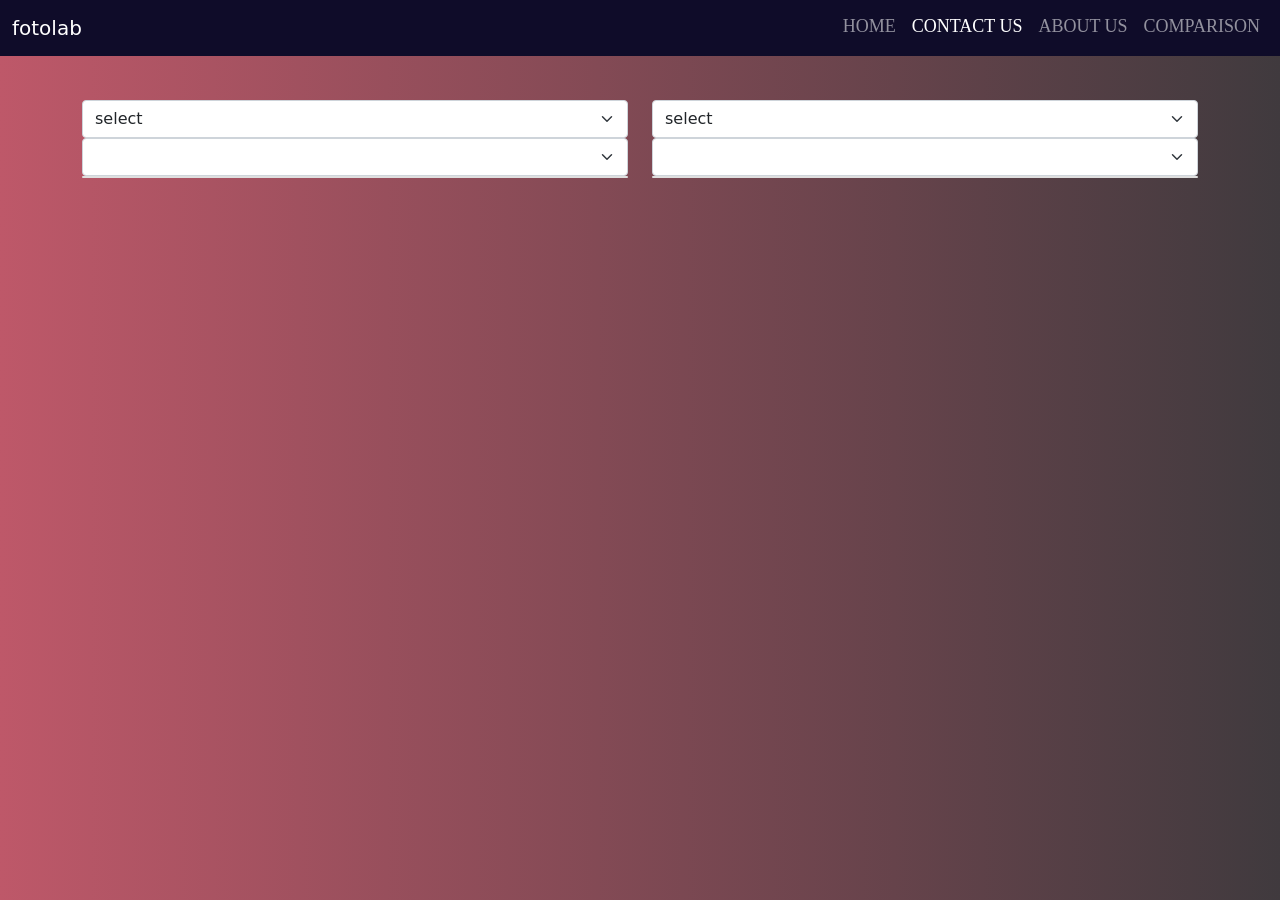
<file: comparison.html>
<!DOCTYPE html>
<html lang="en">
<head>
    <meta charset="UTF-8">
    <meta http-equiv="X-UA-Compatible" content="IE=edge">
    <meta name="viewport" content="width=device-width, initial-scale=1.0">
    <link rel="stylesheet" href="css2/bootstrap.css">
    <link rel="stylesheet" href="comparison.css">
    <title>Comparison</title>
</head>
<body>
    <nav class="navbar navbar-expand-lg navbar-dark nav-1 fixed-top" style="background-color: #0f0c29;">
        <div class="container-fluid">
          <a class="navbar-brand" href="#">fotolab</a>
          <button class="navbar-toggler" type="button" data-bs-toggle="collapse" data-bs-target="#navbarSupportedContent" aria-controls="navbarSupportedContent" aria-expanded="false" aria-label="Toggle navigation">
            <span class="navbar-toggler-icon"></span>
          </button>
          <div class="collapse navbar-collapse" id="navbarSupportedContent">
            <ul class="navbar-nav ms-auto mb-2 mb-lg-0">
              <li class="nav-item pt-1">
                <a class="nav-link lightbutton" aria-current="page" href="index.html">
                  <span></span>
                  <span></span>
                  <span></span>
                  <span></span>
                  Home</a>
              </li>
              <li class="nav-item pt-1">
                <a class="nav-link active lightbutton" href="contact.html">
                  <span></span>
                  <span></span>
                  <span></span>
                  <span></span>
                  Contact Us</a>
              </li>
              <li class="nav-item pt-1">
                <a class="nav-link lightbutton" href="about.html">
                  <span></span>
                  <span></span>
                  <span></span>
                  <span></span>
                  About Us</a>
              </li>
              <li class="nav-item pt-1">
                <a class="nav-link lightbutton" href="comparison.html">
                  <span></span>
                  <span></span>
                  <span></span>
                  <span></span>
                  Comparison</a>
              </li>
              </ul>
          </div>
        </div>
      </nav>




    <div class="container mt-5 mb-5">
        <div class="row" style="margin-top: 100px;">
            <div class="col-lg-6 col-md-6 col-sm-6">
                <div class="form-group">
                    <select name="" id="brand1" class="form-select" onchange="selectbrand()">
                        <option>select</option>
                        <option>canon</option>
                        <option>sony</option>
                        <option>panasonic</option>
                    </select>
                    <select name="" id="product1" class="form-select" onchange="selectproduct()" > </select>
                    <div class="card" id="card1"></div>
                </div>
            </div>





            <!-- ////////////////second col///////////////////////////////////////// -->





            <div class="col-lg-6 col-md-6 col-sm-6">
                <div class="form-group">
                    <select name="" id="brand2" class="form-select" onchange="selectbrand1()">
                        <option>select</option>
                        <option>canon</option>
                        <option>sony</option>
                        <option>panasonic</option>
                    </select>
                    <select name="" id="product2" class="form-select" onchange="selectproduct1()" > </select>
                    <div class="card" id="card2"></div>
                </div>
            </div>
        </div>
    </div>

    



    <script>

        function selectbrand(){
            var brand = document.getElementById("brand1").value;
            var products = document.getElementById("product1");

            switch (brand) {
                case "canon" : products.innerHTML =`
                <option>select</option>
                <option>Canon EOS Rebel T7</option>
                <option>Canon EOS M50 Mark II</option>
                <option>Canon PowerShot</option>
                `
                break

                case "sony" : products.innerHTML =`
                <option>select</option>
                <option>Sony ZV-1 Digital Camera</option>
                <option>Sony ZV-1F Vlog Camera</option>
                <option>Sony Alpha 7 IV</option>
                `
                break

                case "panasonic" : products.innerHTML =`
                <option>select</option>
                <option>Panasonic LUMIX FZ300</option>
                <option>Panasonic LUMIX FZ80</option>
                <option>LUMIX GH5M2</option>
                `
                break
            }
            
            
        }

        function selectproduct(){
            var products = document.getElementById("product1").value;
            var cards = document.getElementById("card1");

            switch (products){
                case "Canon EOS Rebel T7" : cards.innerHTML=`
                <div class="card">
                    <div class="card-header">
                        <img src="images/COMPARISON-IMAGES/c1.png" alt="" class="img-fluid card-img-top">
                    </div>
                    <div class="card-body" style="font-size: larger; font-weight: bolder;">
                        <ul>
                        <li>24.1 Megapixel CMOS (APS-C) sensor with is 100–6400 (H: 12800)</li>
                        <li>Built-in Wi-Fi and NFC technology</li>
                        <li>9-Point AF system and AI Servo AF</li>
                        <li>Optical Viewfinder with approx 95% viewing coverage </li>
                        <li>Use the EOS Utility Webcam Beta Software (Mac and Windows) to turn your compatible Canon camera into a high-quality webcam. Compatible Lenses- Canon EF Lenses (including EF-S lenses, excluding EF-M lenses)</li>
                        </ul>
                    </div>
                    <div class="card-footer" style="font-size: larger; font-weight: bolder;"> 
                       Price=$479.00
                    </div>
                </div>
                `
                break

                case "Canon EOS M50 Mark II" : cards.innerHTML=`
                <div class="card">
                    <div class="card-header">
                        <img src="images/COMPARISON-IMAGES/c2.png" alt="" class="img-fluid card-img-top">
                    </div>
                    <div class="card-body" style="font-size: larger; font-weight: bolder;">
                        <ul>
                            <li>24.1 megapixel (aps-c) cmos sensor with iso 100-25600 (h: 51200). </li>
                            <li>Digic 8 image processor with auto lighting optimizer.</li>
                            <li>Improved dual pixel cmos af and eye detection af (still/movie servo af support).</li>
                            <li>4k uhd 24p and hd 120p for slow motion.</li>
                            <li>Vari-angle touchscreen lcd convenient for vlogging and various composition.</li>
                            <li>Lens type: Zoom</li>
                            <li>Video capture resolution: 2160p</li>
                        </ul>
                    </div>
                    <div class="card-footer" style="font-size: larger; font-weight: bolder;"> 
                       Price=$699.00
                    </div>
                </div>
                `
                break

                case "Canon PowerShot" : cards.innerHTML=`
                <div class="card">
                    <div class="card-header">
                        <img src="images/COMPARISON-IMAGES/c3.png" alt="" class="img-fluid card-img-top">
                    </div>
                    <div class="card-body" style="font-size: larger; font-weight: bolder;">
                        <ul>
                            <li>The advanced video capabilities of the PowerShot G7 X Mark II camera can capture moments in the quality they deserve
                            </li>
                            <li>Features a large 1.0 inch, 20.1 Megapixel CMOS sensor that helps capture high quality images and videos with a wide dynamic range. Autofocus system features tile autofocus and manual focus. Operating temperature is 0 to 40 degrees Celsius. Note charging time varies considerably depending on the remaining battery power
                            </li>
                            <li>An aperture value of f/1.8 at the wide angle and f/2.8 when fully zoomed to a factor of 4.2x (24-100 millimeter), this lens equipped to capture a variety of situations with precision
                            </li>
                            <li>High resolution, 3.0 inches LCD monitor that tilts up 180 degrees and down 45 degrees is ideal for self portraits and capturing pictures at high and low angles with ease
                            </li>
                            <li>Built in WiFi for on the go convenience and the ability to easily post your images to select social networking and media sites
                            </li>
                            <li>With the ability to shoot continuously at up to 8 fps, it can help you capture incredible images with nearly no time wasted
                            </li>
                        </ul>
                    </div>
                    <div class="card-footer" style="font-size: larger; font-weight: bolder;"> 
                       Price=$629.00
                    </div>
                </div>
                `
                break

                case "Sony ZV-1 Digital Camera" : cards.innerHTML=`
                <div class="card">
                    <div class="card-header">
                        <img src="images/COMPARISON-IMAGES/s1.png" alt="" class="img-fluid card-img-top">
                    </div>
                    <div class="card-body" style="font-size: larger; font-weight: bolder;">
                        <ul>
                            <li>20.1MP stacked back illuminated 1” Exmor RS CMOS sensor w/ DRAM. Large aperture 24-70mm1 F1.8-2.8 ZEISS Vario-Sonnar T lens</li>
                            <li>Fast Hybrid Autofocus and Real Time Eye Autofocus and Real-time Autofocus tracking.</li>
                            <li>Side flip-out 3.0” LCD screen that also tilts up and down for easier to compose selfie shots</li>
                           <li>Quickly switch between two modes of defocused background bokeh</li>
                           <li>Product Showcase Setting transitions focus from face to object</li>
                           <li>The automatic exposure (AE) tracks faces and makes sure they always appear well-lit. </li>
                           <li>Get great sound in one take with forward-directional on-board mic and detach-able wind screen. Standard 3.5mm mic. Jack Mic jack and MI shoe allow for more audio possibilities.</li>
                           </p>
                        </ul>
                    </div>
                    <div class="card-footer" style="font-size: larger; font-weight: bolder;"> 
                       Price=$748.00
                    </div>
                </div>
                `
                break

                case "Sony ZV-1F Vlog Camera" : cards.innerHTML=`
                    <div class="card">
                        <div class="card-header">
                            <img src="images/COMPARISON-IMAGES/s2.png" alt="" class="img-fluid card-img-top">
                        </div>
                        <div class="card-body" style="font-size: larger; font-weight: bolder;">
                            <ul>
                                <li>Ultra-wide 20mm* lens gets it all in the frame, even at arm’s length</li>
                                <li>Large 1” sensor and F2 lens, for low-light and defocusing backgrounds</li>
                                <li>Stay focused with Eye-AF* and autofocus tracking technology</li>
                                <li>Side-articulating touchscreen LCD for easy to compose selfie shots</li>
                                <li>Clear Voice with directional 3-Capsule mic and wind screen accessory4</li>
                            </ul>
                        </div>
                        <div class="card-footer" style="font-size: larger; font-weight: bolder;"> 
                            Price=$498.00
                        </div>
                     </div>
                `
                break

                case "Sony Alpha 7 IV" : cards.innerHTML=`
                     <div class="card">
                        <div class="card-header">
                            <img src="images/COMPARISON-IMAGES/s3.png" alt="" class="img-fluid card-img-top">
                        </div>
                        <div class="card-body" style="font-size: larger; font-weight: bolder;">
                            <ul>
                                <li>33MP full-frame Exmor R back-illuminated CMOS sensor</li>
                                <li>8x more powerful, next generation BIONZ XR image processing engine</li>
                                <li>Up to 4K 60p 10-bit 4:2:2 w/ full pixel readout in all recording formats</li>
                                <li>7K oversampling full-frame 4K 30p 10-bit 4:2:2 w/ no pixel binning</li>
                                <li>Beautiful color expression made simple with S-Cinetone color profile</li>
                            </ul>
                        </div>
                        <div class="card-footer" style="font-size: larger; font-weight: bolder;"> 
                             Price=2,698.00
                        </div>
                    </div>
                `
                break

                case "Panasonic LUMIX FZ300" : cards.innerHTML=`
                    <div class="card">
                        <div class="card-header">
                            <img src="images/COMPARISON-IMAGES/pic1.png" alt="" class="img-fluid card-img-top">
                        </div>
                        <div class="card-body" style="font-size: larger; font-weight: bolder;">
                            <ul>
                                <li>4K video and 4K photo: Panasonic’s exclusive 4K photo technology uses 30 frames per second in high resolution 4K ultra HD video to extract them as photos; You’ll never miss that moment again</li>
                            <li>Leica DC Vario Elmarit lens: 24x zoom (25 600 millimeter with Full zoom range F2; 8 aperture for enhanced low light shooting meeting the stringent quality standards established by Leica</li>
                            <li>High image Quality: The 12.1 Megapixel high sensitivity MOS sensor with the venus engine excels in diffraction compensation, yielding images PANASONIC-IMAGES/that are crisp and Free from artifacts associated with small aperture settings</li>
                            <li>Rugged Camera Design: Splash Proof/dustproof rugged camera design with tight seals on every Joint, dial and button, so it stands up to harsh weather conditions and challenging</li>
                            <li>5 Axis Hybrid Optical Image Stabilizer Plus: Reduces blur from 1 handed video shooting by compensating for 5 types of movement; Level shot function detects horizon line and maintains it, even if the camera is tilted</li>
                            </ul>
                        </div>
                        <div class="card-footer" style="font-size: larger; font-weight: bolder;"> 
                            Price=$447.99
                        </div>
                    </div>
                `
                break

                case "Panasonic LUMIX FZ80" : cards.innerHTML=`
                     <div class="card">
                        <div class="card-header">
                            <img src="images/COMPARISON-IMAGES/pic2.png" alt="" class="img-fluid card-img-top">
                        </div>
                        <div class="card-body" style="font-size: larger; font-weight: bolder;">
                            <ul>
                                <li>Point and Shoot Long Zoom Camera: 18.1 megapixel MOS sensor plus 60X zooms DC Vario lens (20 1220 millimeter and Power O.I.S. (Optical Image Stabilizer) captures far off moments</li>
                                <li>High Resolution View Finder and LCD Display: High resolution 1,170K dot view finder and rear touch enabled 3 inch LCD Display (1040 dots) are clear even in bright sunlight. Lens:14 elements in 12 groups</li>
                                <li>4K video Capture: 4K QFHD video recording (3840 x 2160) with three unique 4K ultra HD video pause and save 4K photo modes extracts individual high resolution Photos from 4K ultra HD video filmed at 30 frames per second to capture split second moments</li>
                                <li>Low Light Performance: Low light capture lets you enjoy photography during your nightlife again with impressive results; Note: Refer to user manual PDF attached below in technical specification for trouble shooting steps are on page 54</li>
                                <li>USB Charging and Wi-Fi Connectivity: Enjoy travel ready technologies like USB charging and Wi Fi connectivity to your mobile device; HDMI D (Micro), Micro USB and USB 2.0 provide additional connectivity to your favorite devices; Max resolution: 4896 x 3672</li>
                                <li>Viewfinder: 0.20" LVF (Live View Finder) (1,166k dots equiv.), Field of View: Approx. 100%, Lens 19.6x</li>
                            </ul>
                        </div>
                        <div class="card-footer" style="font-size: larger; font-weight: bolder;"> 
                            Price=$397.99
                        </div>
                    </div>
                `
                break

                case "LUMIX GH5M2" : cards.innerHTML=`
                    <div class="card">
                        <div class="card-header">
                            <img src="images/COMPARISON-IMAGES/pic3.png" alt="" class="img-fluid card-img-top">
                        </div>
                        <div class="card-body" style="font-size: larger; font-weight: bolder;">
                            <ul>
                                <li>THE ICONIC GH5, NOW WITH LIVE STREAMING: Attention hybrid content creators—the GH5M2 supports both wired and wireless unlimited live streaming for indoors and outdoors, together with a USB Power Delivery feature.</li>
                                <li>VIDEO FORMAT OPTIONS FOR PROFESSIONAL USE: The GH5M2 is capable of unlimited video recording in various settings including C4K/4K 60p 4:2:0 10-bit and simultaneous output over HDMI during 4K 60p internal recording.</li>
                                <li>PHOTO STYLE PRESETS MINIMIZE YOUR EDITING: Presets include V-LogL, Cinelike D2/ V2, MonochromeS and L.ClassicNeo.</li>
                                <li>POWERFUL IMAGE STABILIZATION: Advanced I.S. to 6.5-stop slower shutter speeds for stable handheld shooting. Double SD Memory Card slot for relay recording.</li>
                                <li>WITHSTANDS HEAVY FIELD USE: The magnesium alloy full die-cast front / rear frame and is not only splash and dust resistant, but also freezeproof down to -10 °C (14°F).</li>
                            </ul>
                        </div>
                        <div class="card-footer" style="font-size: larger; font-weight: bolder;"> 
                         Price=$1,997.99
                        </div>
                    </div>
                `
                break
            }
        }





        //////////////////////////////////////////recond col js/////////////////////
        




        function selectbrand1(){
                var brand0 = document.getElementById("brand2").value;
                var products0 = document.getElementById("product2");
    
                switch (brand0) {
                    case "canon" : products0.innerHTML =`
                    <option>select</option>
                    <option>Canon EOS Rebel T7</option>
                    <option>Canon EOS M50 Mark II</option>
                    <option>Canon PowerShot</option>
                    `
                    break
    
                    case "sony" : products0.innerHTML =`
                    <option>select</option>
                    <option>Sony ZV-1 Digital Camera</option>
                    <option>Sony ZV-1F Vlog Camera</option>
                    <option>Sony Alpha 7 IV</option>
                    `
                    break
    
                    case "panasonic" : products0.innerHTML =`
                    <option>select</option>
                    <option>Panasonic LUMIX FZ300</option>
                    <option>Panasonic LUMIX FZ80</option>
                    <option>LUMIX GH5M2</option>
                    `
                    break
                }
                
                
            }
    
            function selectproduct1(){
                var products0 = document.getElementById("product2").value;
                var cards0 = document.getElementById("card2");
    
                switch (products0){
                    case "Canon EOS Rebel T7" : cards0.innerHTML=`
                    <div class="card">
                        <div class="card-header">
                            <img src="images/COMPARISON-IMAGES/c1.png" alt="" class="img-fluid card-img-top">
                        </div>
                        <div class="card-body" style="font-size: larger; font-weight: bolder;">
                            <ul>
                            <li>24.1 Megapixel CMOS (APS-C) sensor with is 100–6400 (H: 12800)</li>
                            <li>Built-in Wi-Fi and NFC technology</li>
                            <li>9-Point AF system and AI Servo AF</li>
                            <li>Optical Viewfinder with approx 95% viewing coverage </li>
                            <li>Use the EOS Utility Webcam Beta Software (Mac and Windows) to turn your compatible Canon camera into a high-quality webcam. Compatible Lenses- Canon EF Lenses (including EF-S lenses, excluding EF-M lenses)</li>
                            </ul>
                        </div>
                        <div class="card-footer" style="font-size: larger; font-weight: bolder;"> 
                            Price=$479.00
                        </div>
                    </div>
                    `
                    break
    
                    case "Canon EOS M50 Mark II" : cards0.innerHTML=`
                    <div class="card">
                        <div class="card-header">
                            <img src="images/COMPARISON-IMAGES/c2.png" alt="" class="img-fluid card-img-top">
                        </div>
                        <div class="card-body" style="font-size: larger; font-weight: bolder;">
                            <ul>
                                <li>24.1 megapixel (aps-c) cmos sensor with iso 100-25600 (h: 51200). </li>
                                <li>Digic 8 image processor with auto lighting optimizer.</li>
                                <li>Improved dual pixel cmos af and eye detection af (still/movie servo af support).</li>
                                <li>4k uhd 24p and hd 120p for slow motion.</li>
                                <li>Vari-angle touchscreen lcd convenient for vlogging and various composition.</li>
                                <li>Lens type: Zoom</li>
                                <li>Video capture resolution: 2160p</li>
                            </ul>
                        </div>
                        <div class="card-footer" style="font-size: larger; font-weight: bolder;"> 
                            Price=$699.00
                        </div>
                    </div>
                    `
                    break
    
                    case "Canon PowerShot" : cards0.innerHTML=`
                    <div class="card">
                        <div class="card-header">
                            <img src="images/COMPARISON-IMAGES/c3.png" alt="" class="img-fluid card-img-top">
                        </div>
                        <div class="card-body" style="font-size: larger; font-weight: bolder;">
                            <ul>
                                <li>The advanced video capabilities of the PowerShot G7 X Mark II camera can capture moments in the quality they deserve
                                </li>
                                <li>Features a large 1.0 inch, 20.1 Megapixel CMOS sensor that helps capture high quality images and videos with a wide dynamic range. Autofocus system features tile autofocus and manual focus. Operating temperature is 0 to 40 degrees Celsius. Note charging time varies considerably depending on the remaining battery power
                                </li>
                                <li>An aperture value of f/1.8 at the wide angle and f/2.8 when fully zoomed to a factor of 4.2x (24-100 millimeter), this lens equipped to capture a variety of situations with precision
                                </li>
                                <li>High resolution, 3.0 inches LCD monitor that tilts up 180 degrees and down 45 degrees is ideal for self portraits and capturing pictures at high and low angles with ease
                                </li>
                                <li>Built in WiFi for on the go convenience and the ability to easily post your images to select social networking and media sites
                                </li>
                                <li>With the ability to shoot continuously at up to 8 fps, it can help you capture incredible images with nearly no time wasted
                                </li>
                            </ul>
                        </div>
                        <div class="card-footer" style="font-size: larger; font-weight: bolder;"> 
                            Price=$629.00
                        </div>
                    </div>
                    `
                    break

                    case "Sony ZV-1 Digital Camera" : cards0.innerHTML=`
                    <div class="card">
                        <div class="card-header">
                            <img src="images/COMPARISON-IMAGES/s1.png" alt="" class="img-fluid card-img-top">
                        </div>
                        <div class="card-body" style="font-size: larger; font-weight: bolder;">
                            <ul>
                                <li>20.1MP stacked back illuminated 1” Exmor RS CMOS sensor w/ DRAM. Large aperture 24-70mm1 F1.8-2.8 ZEISS Vario-Sonnar T lens</li>
                                <li>Fast Hybrid Autofocus and Real Time Eye Autofocus and Real-time Autofocus tracking.</li>
                                <li>Side flip-out 3.0” LCD screen that also tilts up and down for easier to compose selfie shots</li>
                            <li>Quickly switch between two modes of defocused background bokeh</li>
                            <li>Product Showcase Setting transitions focus from face to object</li>
                            <li>The automatic exposure (AE) tracks faces and makes sure they always appear well-lit. </li>
                            <li>Get great sound in one take with forward-directional on-board mic and detach-able wind screen. Standard 3.5mm mic. Jack Mic jack and MI shoe allow for more audio possibilities.</li>
                            </p>
                            </ul>
                        </div>
                        <div class="card-footer" style="font-size: larger; font-weight: bolder;"> 
                         Price=$748.00
                        </div>
                    </div>
                    `
                    break
    
                    case "Sony ZV-1F Vlog Camera" : cards0.innerHTML=`
                    <div class="card">
                        <div class="card-header">
                            <img src="images/COMPARISON-IMAGES/s2.png" alt="" class="img-fluid card-img-top">
                        </div>
                        <div class="card-body" style="font-size: larger; font-weight: bolder;">
                            <ul>
                                <li>Ultra-wide 20mm* lens gets it all in the frame, even at arm’s length</li>
                                <li>Large 1” sensor and F2 lens, for low-light and defocusing backgrounds</li>
                                <li>Stay focused with Eye-AF* and autofocus tracking technology</li>
                                <li>Side-articulating touchscreen LCD for easy to compose selfie shots</li>
                                <li>Clear Voice with directional 3-Capsule mic and wind screen accessory4</li>
                            </ul>
                        </div>
                        <div class="card-footer" style="font-size: larger; font-weight: bolder;"> 
                            Price=$498.00
                        </div>
                     </div>
                    `
                    break
    
                    case "Sony Alpha 7 IV" : cards0.innerHTML=`
                    <div class="card">
                        <div class="card-header">
                            <img src="images/COMPARISON-IMAGES/s3.png" alt="" class="img-fluid card-img-top">
                        </div>
                        <div class="card-body" style="font-size: larger; font-weight: bolder;">
                            <ul>
                                <li>33MP full-frame Exmor R back-illuminated CMOS sensor</li>
                                <li>8x more powerful, next generation BIONZ XR image processing engine</li>
                                <li>Up to 4K 60p 10-bit 4:2:2 w/ full pixel readout in all recording formats</li>
                                <li>7K oversampling full-frame 4K 30p 10-bit 4:2:2 w/ no pixel binning</li>
                                <li>Beautiful color expression made simple with S-Cinetone color profile</li>
                            </ul>
                        </div>
                        <div class="card-footer" style="font-size: larger; font-weight: bolder;"> 
                             Price=2,698.00
                        </div>
                    </div>
                    `
                    break

                    case "Panasonic LUMIX FZ300" : cards0.innerHTML=`
                    <div class="card">
                        <div class="card-header">
                            <img src="images/COMPARISON-IMAGES/pic1.png" alt="" class="img-fluid card-img-top">
                        </div>
                        <div class="card-body" style="font-size: larger; font-weight: bolder;">
                            <ul>
                                <li>4K video and 4K photo: Panasonic’s exclusive 4K photo technology uses 30 frames per second in high resolution 4K ultra HD video to extract them as photos; You’ll never miss that moment again</li>
                            <li>Leica DC Vario Elmarit lens: 24x zoom (25 600 millimeter with Full zoom range F2; 8 aperture for enhanced low light shooting meeting the stringent quality standards established by Leica</li>
                            <li>High image Quality: The 12.1 Megapixel high sensitivity MOS sensor with the venus engine excels in diffraction compensation, yielding images PANASONIC-IMAGES/that are crisp and Free from artifacts associated with small aperture settings</li>
                            <li>Rugged Camera Design: Splash Proof/dustproof rugged camera design with tight seals on every Joint, dial and button, so it stands up to harsh weather conditions and challenging</li>
                            <li>5 Axis Hybrid Optical Image Stabilizer Plus: Reduces blur from 1 handed video shooting by compensating for 5 types of movement; Level shot function detects horizon line and maintains it, even if the camera is tilted</li>
                            </ul>
                        </div>
                        <div class="card-footer" style="font-size: larger; font-weight: bolder;"> 
                            Price=$447.99
                        </div>
                    </div>
           
                    `
                    break
    
                    case "Panasonic LUMIX FZ80" : cards0.innerHTML=`
                    <div class="card">
                        <div class="card-header">
                            <img src="images/COMPARISON-IMAGES/pic2.png" alt="" class="img-fluid card-img-top">
                        </div>
                        <div class="card-body" style="font-size: larger; font-weight: bolder;">
                            <ul>
                                <li>Point and Shoot Long Zoom Camera: 18.1 megapixel MOS sensor plus 60X zooms DC Vario lens (20 1220 millimeter and Power O.I.S. (Optical Image Stabilizer) captures far off moments</li>
                                <li>High Resolution View Finder and LCD Display: High resolution 1,170K dot view finder and rear touch enabled 3 inch LCD Display (1040 dots) are clear even in bright sunlight. Lens:14 elements in 12 groups</li>
                                <li>4K video Capture: 4K QFHD video recording (3840 x 2160) with three unique 4K ultra HD video pause and save 4K photo modes extracts individual high resolution Photos from 4K ultra HD video filmed at 30 frames per second to capture split second moments</li>
                                <li>Low Light Performance: Low light capture lets you enjoy photography during your nightlife again with impressive results; Note: Refer to user manual PDF attached below in technical specification for trouble shooting steps are on page 54</li>
                                <li>USB Charging and Wi-Fi Connectivity: Enjoy travel ready technologies like USB charging and Wi Fi connectivity to your mobile device; HDMI D (Micro), Micro USB and USB 2.0 provide additional connectivity to your favorite devices; Max resolution: 4896 x 3672</li>
                                <li>Viewfinder: 0.20" LVF (Live View Finder) (1,166k dots equiv.), Field of View: Approx. 100%, Lens 19.6x</li>
                            </ul>
                        </div>
                        <div class="card-footer" style="font-size: larger; font-weight: bolder;"> 
                            Price=$397.99
                        </div>
                    </div>
                    `
                    break
    
                    case "LUMIX GH5M2" : cards0.innerHTML=`
                    <div class="card">
                        <div class="card-header">
                            <img src="images/COMPARISON-IMAGES/pic3.png" alt="" class="img-fluid card-img-top">
                        </div>
                        <div class="card-body" style="font-size: larger; font-weight: bolder;">
                            <ul>
                                <li>THE ICONIC GH5, NOW WITH LIVE STREAMING: Attention hybrid content creators—the GH5M2 supports both wired and wireless unlimited live streaming for indoors and outdoors, together with a USB Power Delivery feature.</li>
                                <li>VIDEO FORMAT OPTIONS FOR PROFESSIONAL USE: The GH5M2 is capable of unlimited video recording in various settings including C4K/4K 60p 4:2:0 10-bit and simultaneous output over HDMI during 4K 60p internal recording.</li>
                                <li>PHOTO STYLE PRESETS MINIMIZE YOUR EDITING: Presets include V-LogL, Cinelike D2/ V2, MonochromeS and L.ClassicNeo.</li>
                                <li>POWERFUL IMAGE STABILIZATION: Advanced I.S. to 6.5-stop slower shutter speeds for stable handheld shooting. Double SD Memory Card slot for relay recording.</li>
                                <li>WITHSTANDS HEAVY FIELD USE: The magnesium alloy full die-cast front / rear frame and is not only splash and dust resistant, but also freezeproof down to -10 °C (14°F).</li>
                            </ul>
                        </div>
                        <div class="card-footer" style="font-size: larger; font-weight: bolder;"> 
                         Price=$1,997.99
                        </div>
                    </div>
                    `
                    break
                }
            }
    



    </script>
     
 
    

    <script src="js2/bootstrap.bundle.js"></script>
</body>
</html>
</file>
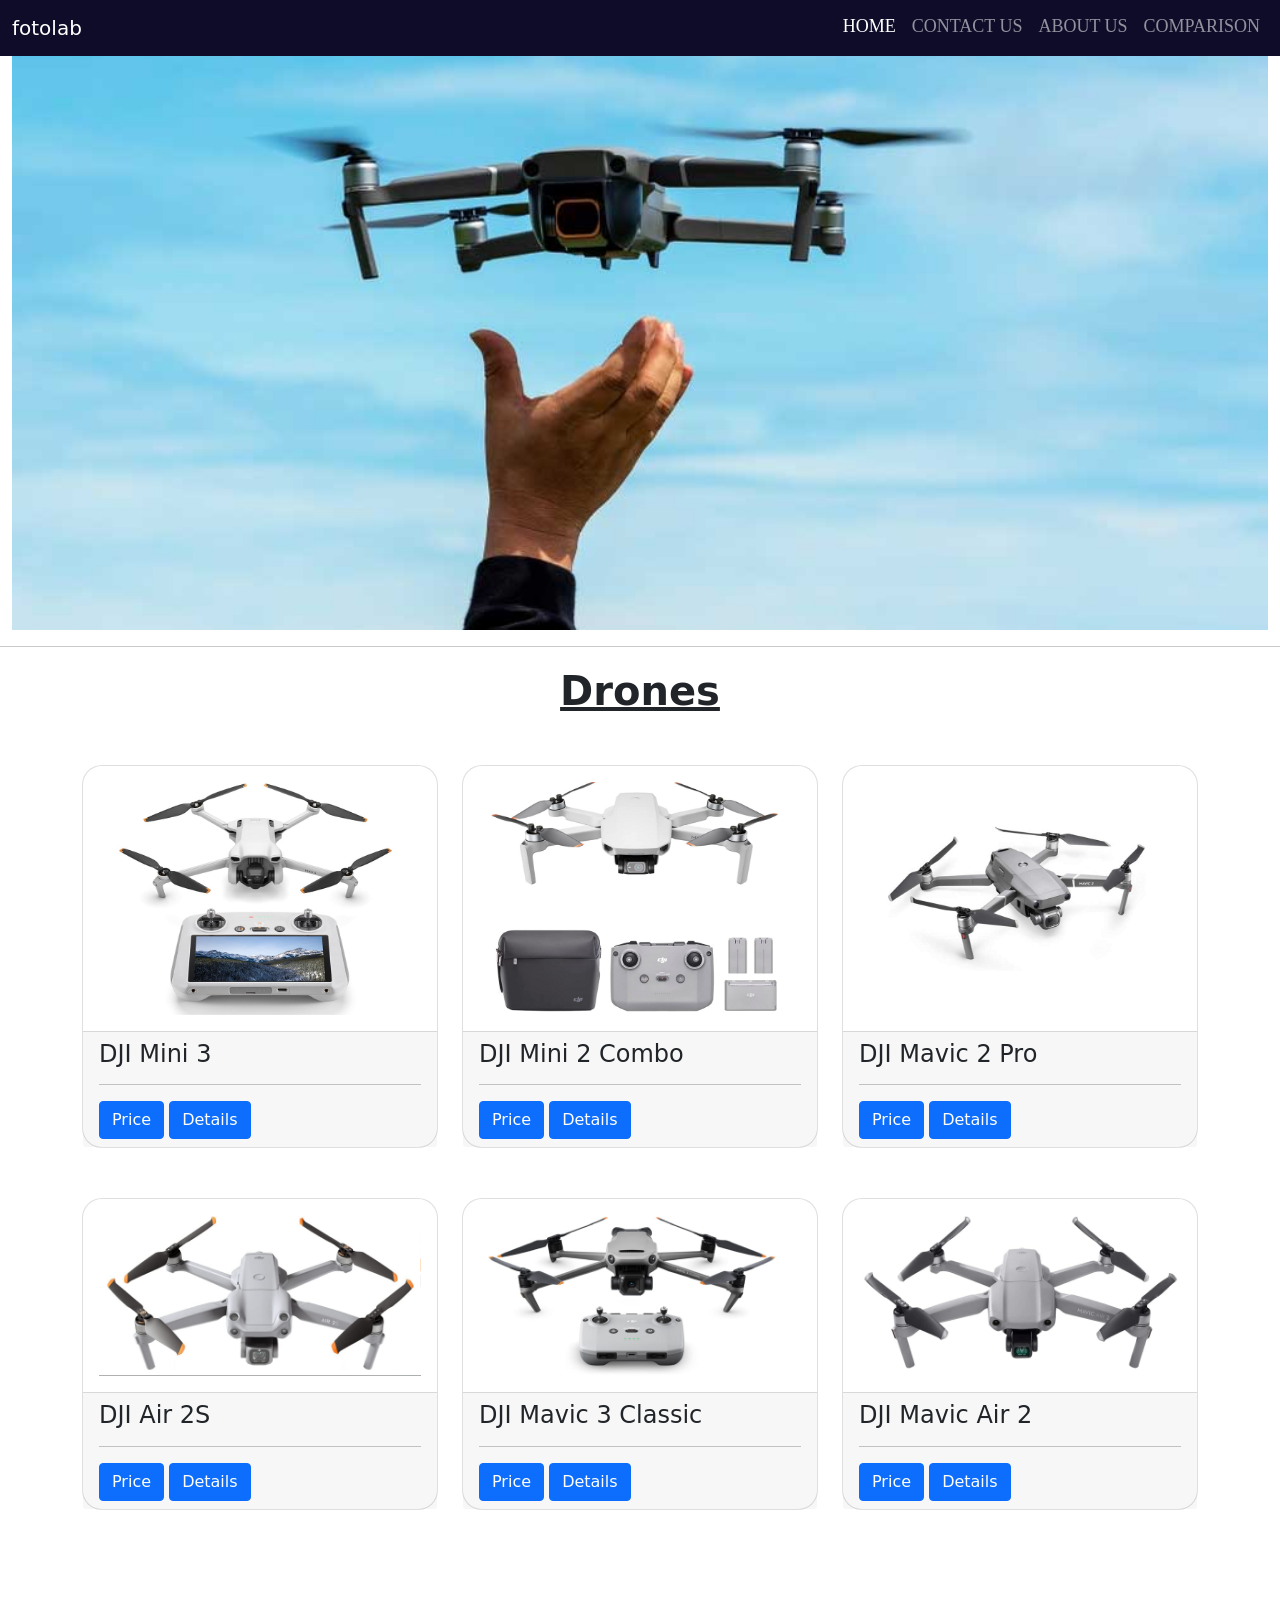
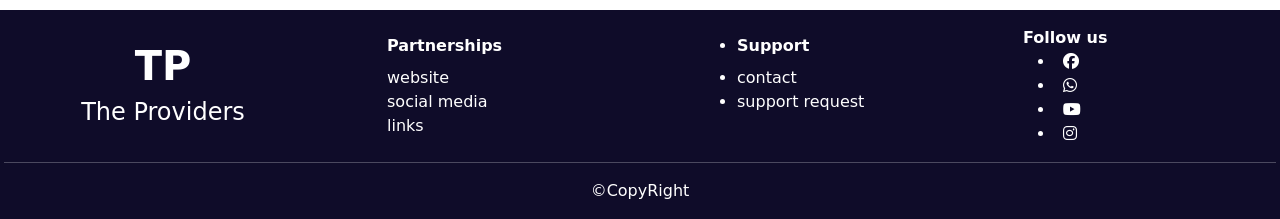
<file: drone.html>
<!DOCTYPE html>
<html lang="en">
<head>
    <meta charset="UTF-8">
    <meta http-equiv="X-UA-Compatible" content="IE=edge">
    <meta name="viewport" content="width=device-width, initial-scale=1.0">
    <link rel="stylesheet" href="css2/bootstrap.css">
    <link rel="stylesheet" href="https://cdnjs.cloudflare.com/ajax/libs/font-awesome/6.2.1/css/all.min.css" integrity="sha512-MV7K8+y+gLIBoVD59lQIYicR65iaqukzvf/nwasF0nqhPay5w/9lJmVM2hMDcnK1OnMGCdVK+iQrJ7lzPJQd1w==" crossorigin="anonymous" referrerpolicy="no-referrer" />
    <link rel="stylesheet" href="drone.css">
    <script src="jquery.js"></script>
    <script src="drone.js"></script>
    <title>DJI Drones</title>
</head>
<body>

  <nav class="navbar navbar-expand-lg navbar-dark nav-1 fixed-top" style="background-color: #0f0c29;">
    <div class="container-fluid">
      <a class="navbar-brand" href="#">fotolab</a>
      <button class="navbar-toggler" type="button" data-bs-toggle="collapse" data-bs-target="#navbarSupportedContent" aria-controls="navbarSupportedContent" aria-expanded="false" aria-label="Toggle navigation">
        <span class="navbar-toggler-icon"></span>
      </button>
      <div class="collapse navbar-collapse" id="navbarSupportedContent">
        <ul class="navbar-nav ms-auto mb-2 mb-lg-0">
          <li class="nav-item pt-1">
            <a class="nav-link active lightbutton" aria-current="page" href="index.html">
              <span></span>
              <span></span>
              <span></span>
              <span></span>
              Home</a>
          </li>
          <li class="nav-item pt-1">
            <a class="nav-link lightbutton" href="contact.html">
              <span></span>
              <span></span>
              <span></span>
              <span></span>
              Contact Us</a>
          </li>
          <li class="nav-item pt-1">
            <a class="nav-link lightbutton" href="about.html">
              <span></span>
              <span></span>
              <span></span>
              <span></span>
              About Us</a>
          </li>
          <li class="nav-item pt-1">
            <a class="nav-link lightbutton" href="comparison.html">
              <span></span>
              <span></span>
              <span></span>
              <span></span>
              Comparison</a>
          </li>
          </ul>
      </div>
    </div>
  </nav>

    <div class="container-fluid">
        <img src="images/DRONES-IMAGES/drone-gp.jpg" alt="" class="img-fluid w-100" style="height: 70vh;">
    </div>
    <hr style="margin-bottom: 20px;">
    <h1 style="text-align: center; text-decoration: underline; font-weight: 600; margin-bottom: 50px;">Drones</h1>
    <div class="container">
        <div class="row" style="margin-bottom: 50px;" >
            <div class="col-lg-4 col-md-6 col-sm-12">
                <div class="card">
                    <div class="card-body">
                        <img src="images/DRONES-IMAGES/drone1.png" class="img-fluid card-img-top" alt="">
                    </div>
                    <div class="card-footer">
                        <h4 class="card-title">DJI Mini 3 </h4>
                        <hr>
                        <p class="card-text"></p>
                        <h4 id="price2"></h4>
                        <button type="button" class="btn btn-primary b2" >Price</button>
                        <button type="button" class="btn btn-primary" data-bs-toggle="modal" data-bs-target="#exampleModal2">
                          Details
                        </button>
                        <!-- modal -->
                        <div class="modal fade" id="exampleModal2">
                          <div class="modal-dialog modal-dialog-centered">
                            <div class="modal-content">
                                <div class="modal-header">
                                <h5 class="modal-title">DJI Mini 3 (DJI RC) - Lightweight and Foldable Mini Camera Drone with 4K HDR Video, 38-min Flight Time, True Vertical Shooting, and Intelligent Features</h5>
                                <button type="button" class="btn-close" data-bs-dismiss="modal" aria-label="Close"></button>
                                </div>
                                <div class="modal-body">
                                  <p>
                                      <li>Lightweight and Compact: Mini 3 weighs under 249 g. Perfect for taking with you on your adventures, from hikes, road trips, and beach days.
                                      </li>
                                      <li>Extended Battery Life: With up to 38 minutes of battery life, you can take Mini 3 out at every stop along the way or fly long flights without worrying about the battery.
                                      </li>
                                      <li>Stunning Imagery: Film in 4K HDR Video for crystal clear aerial shots. Capture details in highlights and shadows, both day and night.
                                      </li>
                                      <li>Capture Height, Be Social: With True Vertical Shooting, you can easily capture tall landmarks like skyscrapers and waterfalls. And after capturing, it's in the perfect orientation to post to Instagram or TikTok.
                                      </li>
                                      <li>Focus on the moment: Epic shots are at your fingertips. Use QuickShots to choose dynamic flight patterns or capture a stunning view with Panorama.
                                      </li>
                                      <li>Flying is a Breeze: Don't let a little wind get in your way. Mini 3 is resistant to 38kph winds (level 5), so you can stay steady and capture your shot.
                                      </li>
                                      <li>
                                        Includes the new DJI RC, which has the DJI Fly App pre-installed and a built-in 5.5-inch HD display for crisp viewing even in direct sunlight.
                                      </li>
                                      <li>
                                        DJI Mini 3's flight time can be extended up to 51 mins with the Intelligent Flight Battery Plus (sold separately and only in select countries), but the aircraft will weigh more than 249 g.
                                      </li>
                                  </p>
                                </div>
                                <div class="modal-footer">
                                 <button type="button" class="btn btn-primary"><a href="https://www.amazon.com/DJI-Mini-RC-Lightweight-Intelligent/dp/B0BL3NZT5D/ref=sr_1_2?keywords=dji%2Bdrone&qid=1672999353&sprefix=DJI%2Caps%2C331&sr=8-2&th=1" target=" _blank" style="color: white;text-decoration: none;">shop now</a></button>
                                </div>
                            </div>
                          </div>
                      </div>
                    </div>
                </div>
            </div>
            <div class="col-lg-4 col-md-6 col-sm-12">
                <div class="card">
                    <div class="card-body">
                        <img src="images/DRONES-IMAGES/drone2.png" class="img-fluid card-img-top" alt="">
                    </div>
                    <div class="card-footer">
                        <h4 class="card-title">DJI Mini 2 Combo </h4>
                        <hr>
                        <p class="card-text"></p>
                        <h4 id="price1"></h4>
                        <button type="button" class="btn btn-primary b1" >Price</button>
                        <button type="button" class="btn btn-primary" data-bs-toggle="modal" data-bs-target="#exampleModal1">
                          Details
                         </button>
                        <!-- modal -->
                        <div class="modal fade" id="exampleModal1">
                          <div class="modal-dialog modal-dialog-centered">
                            <div class="modal-content">
                                <div class="modal-header">
                                  <h5 class="modal-title">DJI Mini 2 Fly More Combo – Ultralight Foldable Drone, 3-Axis Gimbal with 4K Camera, 12MP Photos, 31 Mins Flight Time, OcuSync 2.0 10km HD Video Transmission, QuickShots, Gray</h5>
                                  <button type="button" class="btn-close" data-bs-dismiss="modal" aria-label="Close"></button>
                                </div>
                                <div class="modal-body">
                                  <p>
                                    <li>PACK LIGHT, FLY FREE: at less than 249 g, it weighs about as much as an apple and fits in the palm of your hand. compact and convenient, this small drone is your ideal travel companion, transforming how you capture your favorite memories</li>
                                    <li>OCUSYNC 2.0 VIDEO TRANSMISSION: mini 2 supports up to 10km of hd video transmission and has excellent anti-interference capabilities, giving you the ability to fly farther and see clearer</li>
                                    <li>POWERFUL PERFORMANCE: with a max battery life of 31 minutes, dji mini 2 grants more than enough time to compose the perfect shot. mini 2 can resist level 5 winds and take off at a max altitude of 4,000 meters, so your footage is stable even when flying along a windy coastline or high above an alpine forest</li>
                                    <li>4X ZOOM: there’s no need to get so close for your dream shot. 4x digital zoom makes it safer and more convenient when transitioning between shots of varying distance and composition</li>
                                    <li> QUICKSHOTS: with just a few taps, dji mini 2 automatically records and shoots professional-level videos to share directly on social media. whether you’re a beginner or a more experienced flyer, the dji fly app helps you produce impressive results complete with soundtracks and filters</li>
                                  </p>
                                </div>
                                <div class="modal-footer">
                                 <button type="button" class="btn btn-primary"><a href="https://www.amazon.com/DJI-Mini-Fly-More-Combo/dp/B08JGX61H7/ref=sr_1_3?keywords=dji%2Bdrone&qid=1672999353&sprefix=DJI%2Caps%2C331&sr=8-3&th=1" target=" _blank" style="color: white;text-decoration: none;">shop now</a></button>
                                </div>
                            </div>
                          </div>
                      </div>
                    </div>
                </div>
            </div>
            <div class="col-lg-4 col-md-12 col-sm-12">
                <div class="card">
                    <div class="card-body">
                        <img src="images/DRONES-IMAGES/drone3.png" class="img-fluid card-img-top" alt="">
                    </div>
                    <div class="card-footer">
                        <h4 class="card-title">DJI Mavic 2 Pro </h4>
          <hr>
          <p class="card-text"></p>
          <h4 id="price6"></h4>
          <button type="button" class="btn btn-primary b6" >Price</button>
          <button type="button" class="btn btn-primary" data-bs-toggle="modal" data-bs-target="#exampleModal6">
            Details
          </button>
          <!-- modal -->
          <div class="modal fade" id="exampleModal6">
            <div class="modal-dialog modal-dialog-centered">
              <div class="modal-content">
                  <div class="modal-header">
                    <h5 class="modal-title">DJI Mavic 2 Pro - Drone Quadcopter UAV with Hasselblad Camera 3-Axis Gimbal HDR 4K Video Adjustable Aperture 20MP 1" CMOS Sensor, up to 48mph, Gray</h5>
                    <button type="button" class="btn-close" data-bs-dismiss="modal" aria-label="Close"></button>
                  </div>
                  <div class="modal-body">
                    <p>
                      <li>Equipped with a Hasselblad L1D-20c camera with a 20MP 1” CMOS Sensor, the Mavic 2 camera drone lets you capture gorgeous aerial shots in stunning color detail.</li>
                      <li>Up to 31 minutes flight time, 44 mph max speed, 907G takeoff weight, 3-axis gimbal for steady shots, 8GB internal storage, SD card Support up to 128 GB</li>
                      <li>Functions include ActiveTrack 2.0, Omnidirectional Obstacle Sensing, Hyperlapse, Low-Noise Design, Adjustable Aperture, HDR Photos
                      </li>
                      <li>The standard remote controller offers up to 135 minutes of battery life on a full charge. Use with the DJI GO 4 App on your smartphone.</li>
                      <li>DJI GO 4 App requires iOS 10.0.2, Android 5.0 or above. Compatible devices include: iPhone 11 Pro Max, 11 Pro, 11, XS Max, XS, XR, X, 8 Plus, 8, 7 Plus, 7, 6s Plus, 6s, 6 Plus, 6, SE, iPad Pro, iPad, Air 2, mini 4. Samsung Galaxy S10 Plus, S10, S9 Plus, S9, S8 Plus, S7, S7 Edge, S6, S6 Edge, Note 8, Huawei P30 Pro, P30, P20 Pro, P20, P10 Plus, P10, Mate 10 Pro, Mate 10, Mate 9 Pro, Mate 9, Mate 8, Honor 8X, 10, 9, 20 Pro, Magic 2, Vivo X20, X9, NEX, X27, X21, X20A, Oppo Find X, R15, R11, Xiaomi Mi Mix 2S, 2, 8, 6, Redmi Note 5, OnePlus 7, 6T, 5, Pixel 3 XL, 2 XL, 2, Google Pixel 2XL, OnePlus 6, 5T.</li>
                      <li> What you get: DJI Mavic 2 Pro, Intelligent Flight Battery, Gimbal Protector, Remote Controller, 3x Propellers (Pair), Battery Charger, Power Cable, Communication Cable (USB3. 0 Type-C), USB adapter, Spare Control Sticks (Pair), RC Cable (Lightning Connector), RC Cable (Standard Micro USB Connector), RC Cable (USB Type-C Connector)</li>
                    </p>
                  </div>
                  <div class="modal-footer">
                  <button type="button" class="btn btn-primary"><a href="https://www.amazon.com/DJI-Quadcopter-Hasselblad-Adjustable-Aperture/dp/B07GDC5X74/ref=sr_1_8?keywords=dji%2Bdrone&qid=1673009864&sprefix=DJI%2Caps%2C331&sr=8-8&th=1" target=" _blank" style="color: white;text-decoration: none;">shop now</a></button>
                  </div>
              </div>
            </div>
          </div>
                    </div>
                </div>
            </div>
        </div>
        <div class="row">
            <div class="col-lg-4 col-md-6 col-sm-12">
                <div class="card">
                    <div class="card-body">
                        <img src="images/DRONES-IMAGES/drone4.png" class="img-fluid card-img-top" alt="">
                    </div>
                    <div class="card-footer">
                        <h4 class="card-title">DJI Air 2S</h4>
                        <hr>
                        <p class="card-text"></p>
                        <h4 id="price3"></h4>
                        <button type="button" class="btn btn-primary b3" >Price</button>
                        <button type="button" class="btn btn-primary" data-bs-toggle="modal" data-bs-target="#exampleModal3">
                          Details
                        </button>
                        <!-- modal -->
                        <div class="modal fade w-100" id="exampleModal3">
                          <div class="modal-dialog modal-dialog-centered">
                            <div class="modal-content">
                                <div class="modal-header">
                                  <h5 class="modal-title">DJI Air 2S, Drone Quadcopter UAV with 3-Axis Gimbal Camera, 5.4K Video, 1-Inch CMOS Sensor, 4 Directions of Obstacle Sensing, 31 Mins Flight Time, 12km 1080p Video Transmission, MasterShots, Gray</h5>
                                  <button type="button" class="btn-close" data-bs-dismiss="modal" aria-label="Close"></button>
                                </div>
                                <div class="modal-body w-100">
                                <p>
                                <li>【1-INCH IMAGE SENSOR】Equipped with a 1-inch image sensor and large 2.4μm pixels, DJI Air 2S is capable of 5.4K/30fps and 4K/60fps video. Operating Temperature Range-0° to 40°C (32° to 104°F)</li>
                                <li>【MASTERSHOTS】The next evolution of QuickShots, MasterShots is an advanced intelligent feature that gives users the best shots in any location with just a tap.</li>
                                <li>【THE CENTER OF ATTENTION】FocusTrack features Spotlight 2.0, ActiveTrack 4.0, and Point of Interest 3.0, making it a breeze for DJI Air 2S to follow or circle your subject. Max Service Ceiling Above Sea Level : 5000 m</li>
                                <li>【ONE BILLION COLORS】The 10-bit Dlog-M color profile can record up to one billion colors while retaining all the little details that make footage pop.</li>
                                <li>【7.5 MILES MAX VIDEO TRANSMISSION】DJI Air 2S features DJI's most advanced O3 (OcuSync 3.0) image transmission technology, giving you an ultra-smooth, clear, and reliable image feed every time you fly. </li>
                                <li>【ENVIRONMENT SENSING】DJI Air 2S has the ability to perceive its environment in four directions: up, down, forward, and backward, allowing it to actively avoid obstacles, even in complex scenarios and at high speeds.</li>
                                </p>
                                </div>
                                <div class="modal-footer">
                                  <button type="button" class="btn btn-primary"><a href="https://www.amazon.com/DJI-Air-Quadcopter-Transmission-MasterShots/dp/B08Z3DYBMC/ref=sr_1_4?keywords=dji%2Bdrone&qid=1672999353&sprefix=DJI%2Caps%2C331&sr=8-4&th=1" target=" _blank" style="color: white;text-decoration: none;">shop now</a></button>
                                </div>
                            </div>
                          </div>
                      </div>
                    </div>
                </div>
            </div>
            <div class="col-lg-4 col-md-6 col-sm-12">
                <div class="card">
                    <div class="card-body">
                        <img src="images/DRONES-IMAGES/drone5.png" class="img-fluid card-img-top" alt="">
                    </div>
                    <div class="card-footer">
                        <h4 class="card-title">DJI Mavic 3 Classic</h4>
                        <hr>
                        <p class="card-text"></p>
                        <h4 id="price4"></h4>
                        <button type="button" class="btn btn-primary b4" >Price</button>
                        <button type="button" class="btn btn-primary" data-bs-toggle="modal" data-bs-target="#exampleModal4">
                          Details
                        </button>
                        <!-- modal -->
                        <div class="modal fade" id="exampleModal4">
                          <div class="modal-dialog modal-dialog-centered">
                            <div class="modal-content">
                                <div class="modal-header">
                                <h5 class="modal-title">DJI Mavic 3 Classic, Drone with 4/3 CMOS Hasselblad Camera for Professionals, 5.1K HD Video, 46 Mins Flight Time, Omnidirectional Obstacle Sensing, 15km Transmission Range, Smart Return to Home</h5>
                                <button type="button" class="btn-close" data-bs-dismiss="modal" aria-label="Close"></button>
                                </div>
                                <div class="modal-body">
                                  <p>
                                    <li>4/3 CMOS Hasselblad Camera - The legendary Swedish brand Hasselblad customized the L2D-20c aerial camera for the Mavic 3 Series, embedding a professional-grade 4/3 CMOS into an incredibly compact space.</li>
                                    <li>5.1K HD Video - Professional-grade imaging performance for sharper details. It can also record 4K/60fps pictures through oversampling technology.</li>
                                    <li>46-Min Max Flight Time - Compatible with Mavic 3-Series batteries for up to 40 minutes of hovering and up to 46 minutes of flight time. Empowers creators to capture more content with less worry.</li>
                                    <li>Omnidirectional Obstacle Sensing - With APAS 5.0, Mavic 3 Classic can detect objects in all directions at all times during flight, and smoothly avoid obstacles, making flights exceptionally safe.</li>
                                    <li>15km HD Video Transmission - Mavic 3 Classic offers a 15km (9.3 miles) max transmission range. This extends shooting possibilities with stable signal and a crystal-clear 1080p/60fps feed.</li>
                                    <li> Advanced RTH - Mavic 3 Classic can automatically calculate and execute an optimized route back to a set home point with this intelligent and convenient feature that gives pilots greater peace of mind.</li>
                                    <li>Includes the drone, DJI RC-N1 remote controller, and other items needed for flight, allowing you to pack light and enjoy the creative experience wherever you go. </li>
                                    <li>The Waypoint Flight function allows Mavic 3 Classic to automatically fly (and precisely repeat) flight routes along pre-selected aerial points.</li>
                                </p>
                                </div>
                                <div class="modal-footer">
                                <button type="button" class="btn btn-primary"><a href="https://www.amazon.com/DJI-Hasselblad-Professionals-Omnidirectional-Transmission/dp/B0BGPP46FT/ref=sr_1_5?keywords=dji%2Bdrone&qid=1673009864&sprefix=DJI%2Caps%2C331&sr=8-5&th=1" target=" _blank" style="color: white;text-decoration: none;">shop now</a></button>
                                </div>
                            </div>
                          </div>
                      </div>
                    </div>
                </div>
            </div>
            <div class="col-lg-4 col-md-12 col-sm-12">
                <div class="card">
                    <div class="card-body">
                        <img src="images/DRONES-IMAGES/drone6.png" class="img-fluid card-img-top" alt="">
                    </div>
                    <div class="card-footer">
          <h4 class="card-title">DJI Mavic Air 2</h4>
          <hr>
          <p class="card-text"></p>
          <h4 id="price5"></h4>
          <button type="button" class="btn btn-primary b5" >Price</button>
          <button type="button" class="btn btn-primary" data-bs-toggle="modal" data-bs-target="#exampleModal5">
            Details
          </button>
          <!-- modal -->
          <div class="modal fade" id="exampleModal5">
            <div class="modal-dialog modal-dialog-centered">
              <div class="modal-content">
                  <div class="modal-header">
                    <h5 class="modal-title">DJI Mavic Air 2 - Drone Quadcopter UAV with 48MP Camera 4K Video 8K Hyperlapse 1/2" CMOS Sensor 3-Axis Gimbal 34min Flight Time ActiveTrack 3.0 Ocusync 2.0, Gray</h5>
                    <button type="button" class="btn-close" data-bs-dismiss="modal" aria-label="Close"></button>
                  </div>
                  <div class="modal-body">
                    <p>
                      <li>【UP YOUR GAME】: The Mavic Air 2 camera drone takes power and portability to the next level. It combines a powerful camera with intelligent shooting modes for stunning results. Push your imagination to its limits because aerial photography has never been this easy.</li>
                      <li>【NEXT-LEVEL CONTENT】: Capture impressive 48MP photos with a 1/2-inch CMOS sensor while the 3-axis gimbal provides 4K/60fps video. The secret to incredible HDR video is a high-performance Quad Bayer image sensor. OcuSync 2.0 has a video transmission distance of up to 6.2mi / 10 km and can also deliver 1080p FHD resolution livestream directly from the drone’s camera.</li>
                      <li>【IMPROVED FLIGHT】: An impressive flight time of up to 34 minutes allows you to pull off epic, fast-paced shots. Obstacle sensing in three directions makes it extra convenient for beginners and improves safety for your Mavic Air 2.</li>
                      <li>【INTELLIGENT TRACKING】: Mavic Air 2 features intuitive shooting functions that make aerial photography easier than ever. Spotlight 2.0 keeps the camera locked on a subject while you fly freely. ActiveTrack 3.0 keeps subjects centered. POI 3.0 tracks moving subjects like people and vehicles.</li>
                      <li>【APP COMPATIBILITY】: The DJI Fly app requires iOS v10.0, Android v6.0, or above. Compatible devices include: iPhone (11 Pro Max, 11 Pro, 11, XS Max, XS, XR, X, 8 Plus, 8, 7 Plus, 7, 6s Plus, 6s, 6 Plus, 6), iPad Pro (9.7’’), iPad Air 2 (9.7’’), iPad mini 4 (8’’), iPad Pro (10.5’’), iPad Pro 2018 11’’, iPad Pro 12.9’’, Samsung Galaxy (S20, S10+, S10, S9+, S9, S8+, S8, S7 edge, S7, S6, Note10+, Note9, Note8), Huawei (P30 Pro, P30, P20, P10, Mate 30 Pro, Mate 20 Pro, Mate 10, nova 5, nova 4, nova 3e, nova 2, Honor 8X, 10, 9, 20 Pro, Magic 2, Mi 8, MIX 2S, MIX 2, Redmi Note 5, Oppo Find X, R15, Vivo NEX, X27, X21, X20A, OnePlus 7, 6T, 5, Pixel 3 XL, 2 XL, 2, LG V20, LG G6, Sony Xpeial 1.</li>
                      <li>【WHAT YOU GET】: Mavic Air 2 Aircraft, Remote Controller, Intelligent Flight Battery, 3x Low-Noise Propellers (Pair), RC Cables (USB Type-C, Lightning, Standard Micro-USB), Control Stick, Gimbal Protector, Battery Charger, Manuals, AC Power Cable, Type-C Cable.</li>
                      <li>【VIDEO CAPTURE RESOLUTION】: 4K Hd. Operating Temperature Range--10° to 40°C (14° to 104°F)</li>
                  </p>
                  </div>
                  <div class="modal-footer">
                  <button type="button" class="btn btn-primary"><a href="https://www.amazon.com/DJI-Mavic-Air-Quadcopter-ActiveTrack/dp/B086X7QKHD/ref=sr_1_6?keywords=dji%2Bdrone&qid=1673009864&sprefix=DJI%2Caps%2C331&sr=8-6&th=1" target=" _blank" style="color: white;text-decoration: none;">shop now</a></button>
                  </div>
              </div>
            </div>
         </div>
                    </div>
                </div>
            </div>
        </div>
    </div>
    

    

                     <!-- ////////////////////////////////////////////////// footer section starts ///////////////////////////////////////////////////////-->
                     <div style="margin-bottom: 100px;"></div>

                     <footer>
                         <div data-aos="fade-up"
                         data-aos-duration="2000" class="container-fluid text-white p-3" style="background: #0f0c29; background: linear-gradient(to right #24243e #202b63 #0f0c39);">
                 
                           <div class="row justify-content-around text-center text-md-start ">
                   
                             <div class="col-md-2 text-center">
                               <h1 class="fw-bold mt-3">TP</h1>
                               <h4>The Providers</h4>
                             </div>
                   
                             <div class="col-md-2">
                               <div class="list-unstyled">
                                 <li class="fw-bold my-2">Partnerships</li>
                                 <li><a href="#" class="text-decoration-none text-white">website</a></li>
                                 <li><a href="#" class="text-decoration-none text-white">social media</a></li>
                                 <li><a href="#" class="text-decoration-none text-white">links</a></li>
                               </div>
                             </div>
                   
                             <div class="col-md-2"> 
                               <div class="list-unstyled">
                                 <ul>
                                   <li class="fw-bold my-2">Support</li>
                                   <li><a href="#" class="text-decoration-none text-white"> contact</a></li>
                                   <li><a href="#" class="text-decoration-none text-white">support request</a></li>
                                 </ul>
                               </div>
                             </div>
                   
                             <div class="col-md-2">
                               <li class="fw-bold list-unstyled text-white">Follow us</li>
                               <ul>
                   
                                 <li><a href="https://www.facebook.com/" target="_blank" class="text-white"><i class="fa-brands fa-facebook mx-2 fa-1x"></i></a></li>
                                 <li><a href="https://www.whatsapp.com/" target="_blank" class="text-white"><i class="fa-brands fa-whatsapp mx-2 fa-1x"></i></a></li>
                                 <li><a href="https://www.youtube.com/" target="_blank" class="text-white"><i class="fa-brands fa-youtube mx-2 fa-1x"></i></a></li>
                                 <li><a href="https://fa-instagram.com/" target="_blank" class="text-white"><i class="fa-brands fa-instagram mx-2 fa-1x"></i></a></li>
                   
                               </ul>
                               
                             </div>
                             <hr>
                 
                         </div>
                         <div class="d-flex justify-content-center"> 
                           &copy;CopyRight
                         </div>
                         </div>
                     </footer>
                                       <!-- //////////////////////////////////////////////// footer section ends //////////////////////////////////////////////////// -->
                     
                 

    <script src="js2/bootstrap.bundle.js"></script>
</body>
</html>
</file>
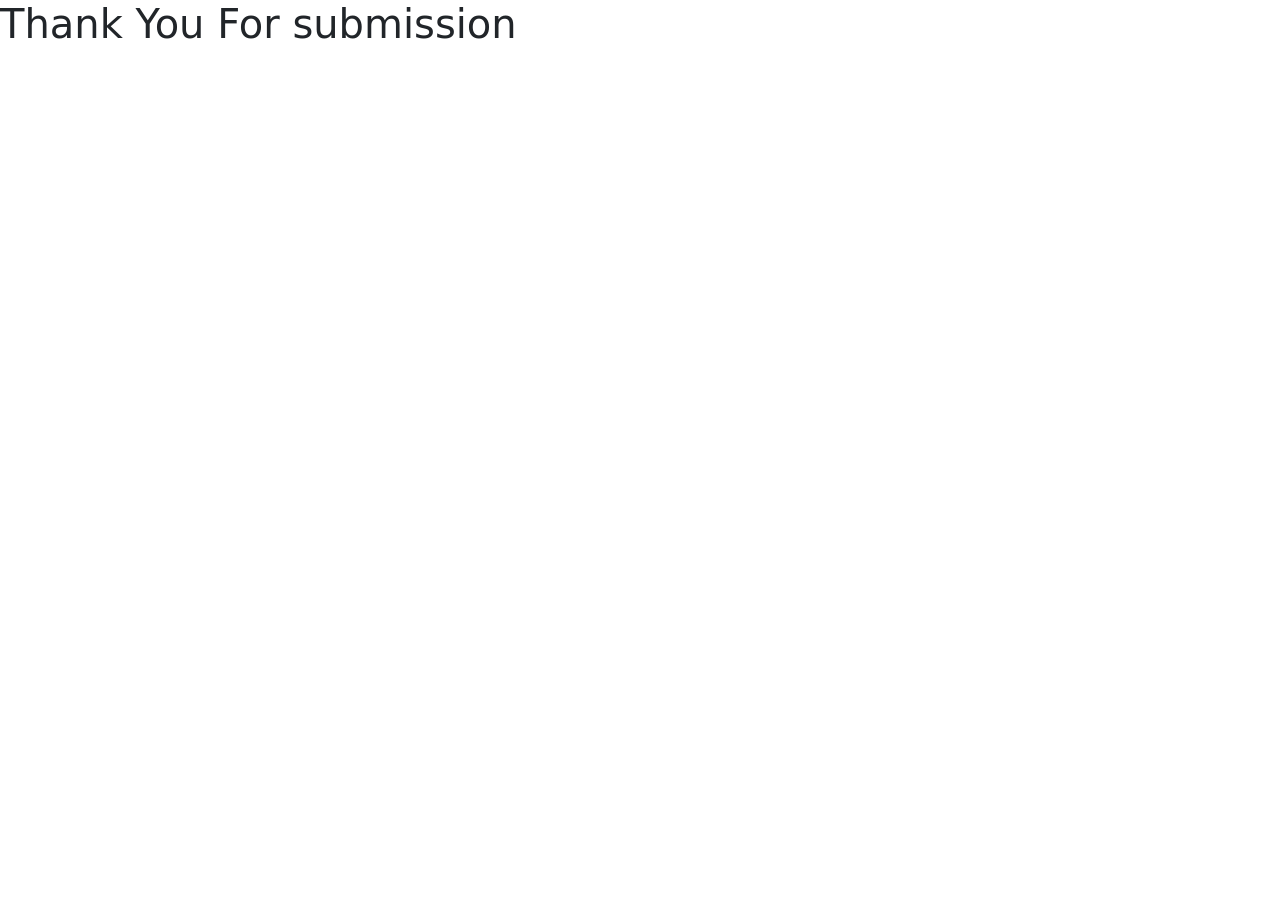
<file: link.html>
<!DOCTYPE html>
<html lang="en">
<head>
    <meta charset="UTF-8">
    <meta http-equiv="X-UA-Compatible" content="IE=edge">
    <meta name="viewport" content="width=device-width, initial-scale=1.0">
    <title>Document</title>
    <link rel="stylesheet" href="css2/bootstrap.css">
</head>
<body>
    <h1>Thank You For submission </h1>


    <script src="js2/bootstrap.bundle.js"></script>
</body>
</html>
</file>
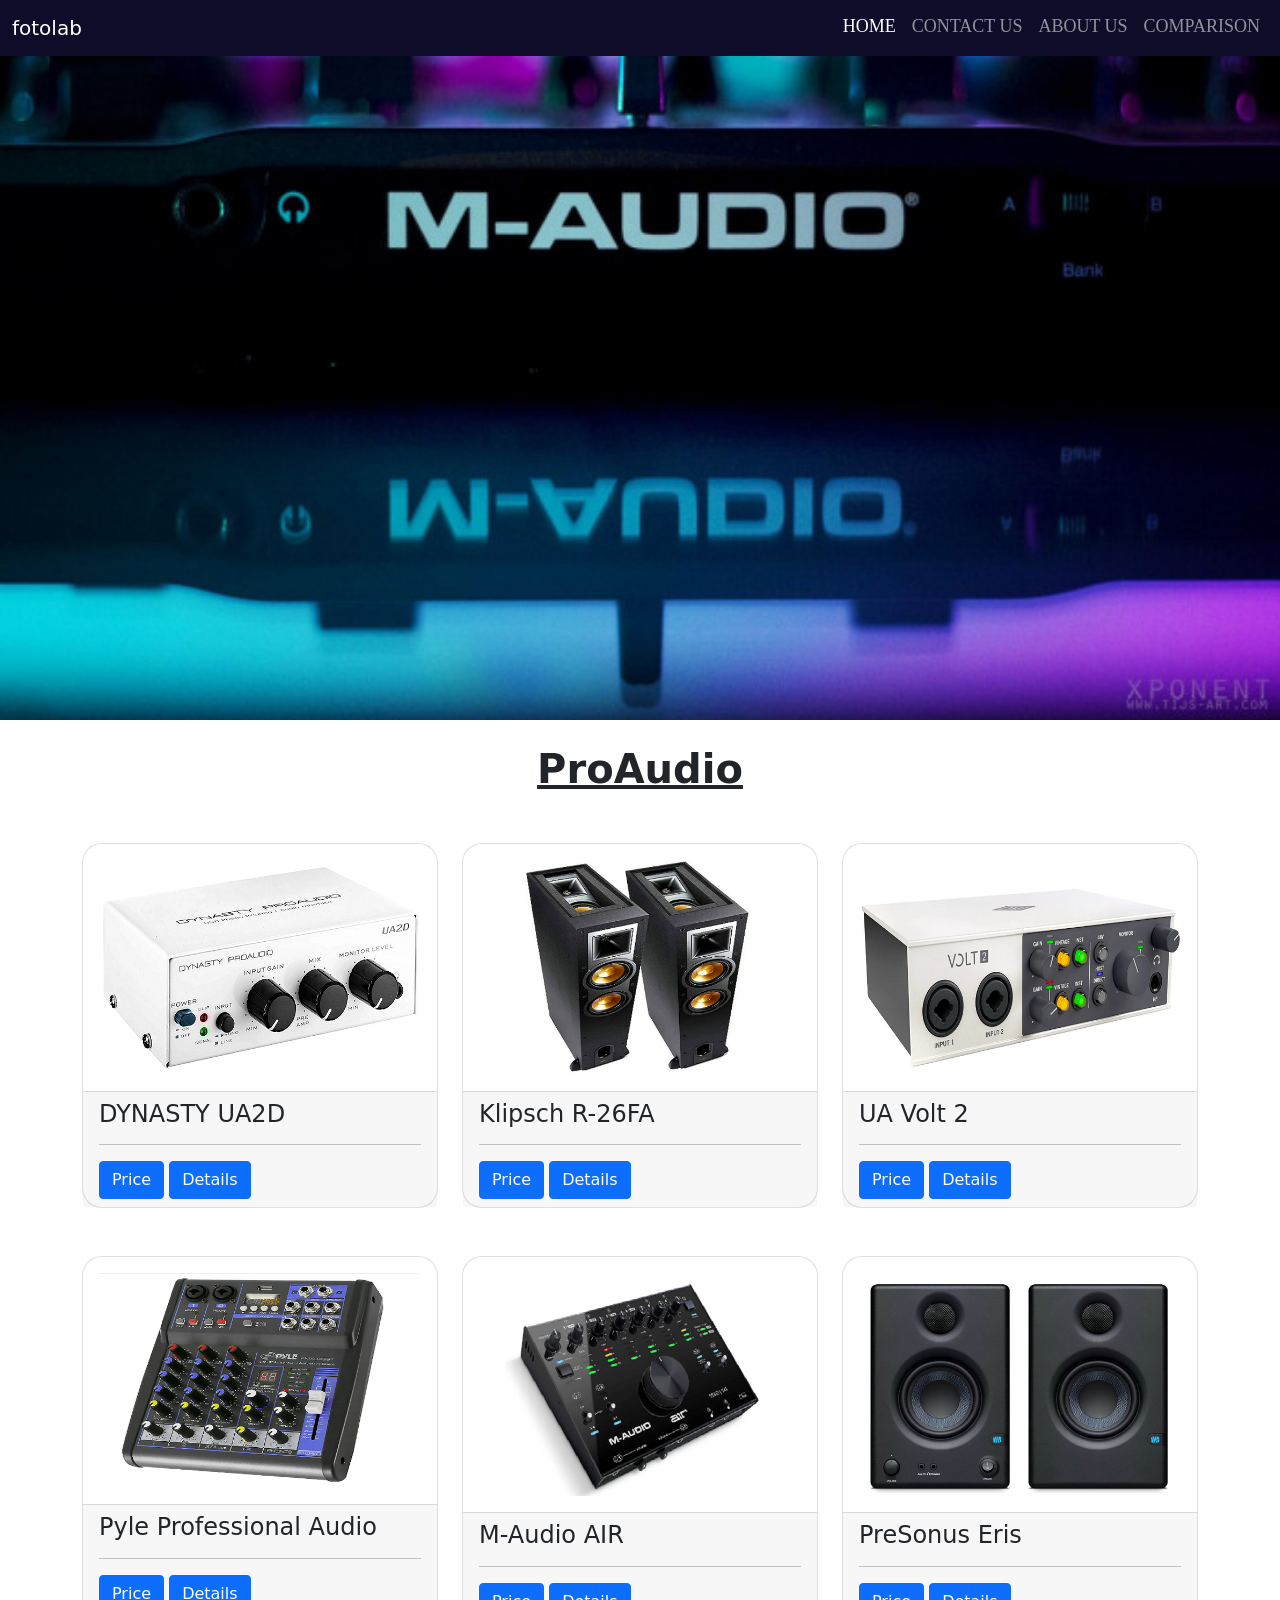
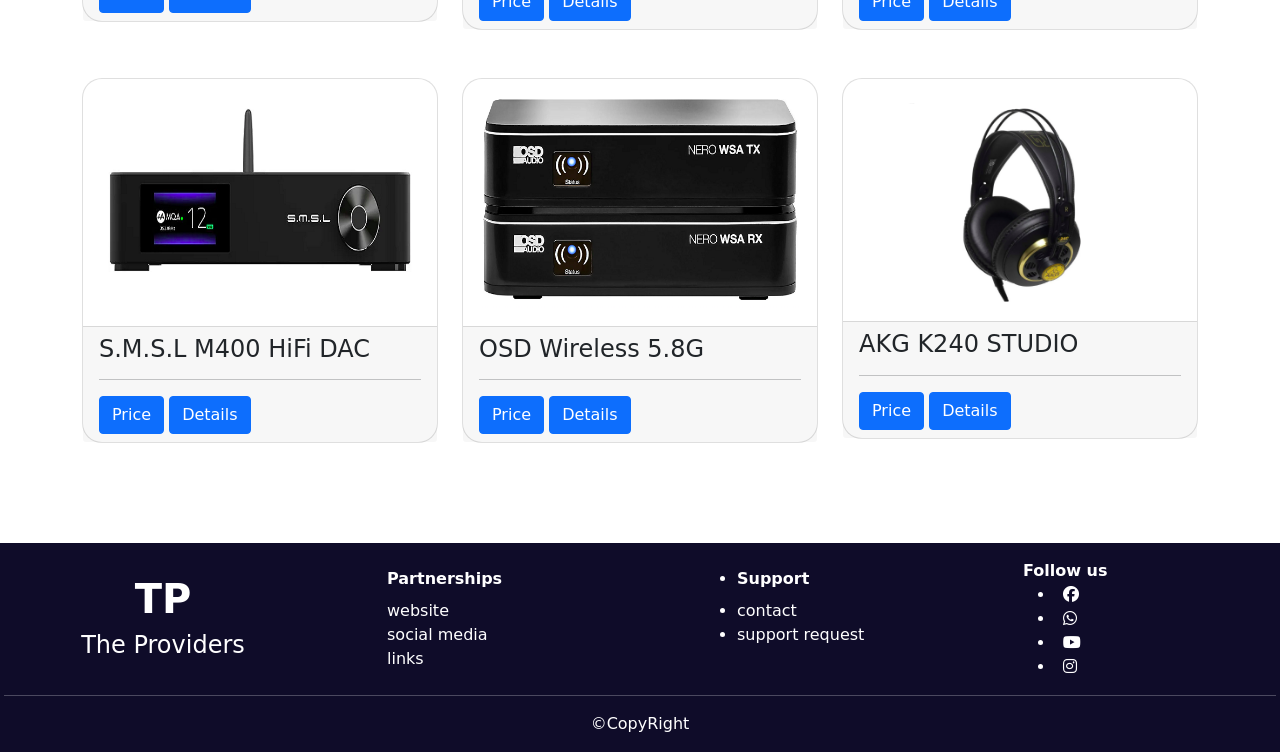
<file: proaudio.html>
<!DOCTYPE html>
<html lang="en">
<head>
  <meta charset="UTF-8">
  <meta http-equiv="X-UA-Compatible" content="IE=edge">
  <meta name="viewport" content="width=device-width, initial-scale=1.0">
  <link rel="stylesheet" href="https://cdn.jsdelivr.net/npm/bootstrap-icons@1.10.3/font/bootstrap-icons.css">
  <link rel="stylesheet" href="css2/bootstrap.css">
  <link rel="stylesheet" href="https://cdnjs.cloudflare.com/ajax/libs/font-awesome/6.2.1/css/all.min.css" integrity="sha512-MV7K8+y+gLIBoVD59lQIYicR65iaqukzvf/nwasF0nqhPay5w/9lJmVM2hMDcnK1OnMGCdVK+iQrJ7lzPJQd1w==" crossorigin="anonymous" referrerpolicy="no-referrer" />
  <script src="https://code.jquery.com/jquery-3.6.3.min.js" integrity="sha256-pvPw+upLPUjgMXY0G+8O0xUf+/Im1MZjXxxgOcBQBXU=" crossorigin="anonymous"></script>
  <link rel="stylesheet" href="proaudio.css">
  <script src="proaudio.js"></script>
  <title>ProAudio</title>
</head>
<body>
  <nav class="navbar navbar-expand-lg navbar-dark nav-1 fixed-top" style="background-color: #0f0c29;">
    <div class="container-fluid">
      <a class="navbar-brand" href="#">fotolab</a>
      <button class="navbar-toggler" type="button" data-bs-toggle="collapse" data-bs-target="#navbarSupportedContent" aria-controls="navbarSupportedContent" aria-expanded="false" aria-label="Toggle navigation">
        <span class="navbar-toggler-icon"></span>
      </button>
      <div class="collapse navbar-collapse" id="navbarSupportedContent">
        <ul class="navbar-nav ms-auto mb-2 mb-lg-0">
          <li class="nav-item pt-1">
            <a class="nav-link active lightbutton" aria-current="page" href="index.html">
              <span></span>
              <span></span>
              <span></span>
              <span></span>
              Home</a>
          </li>
          <li class="nav-item pt-1">
            <a class="nav-link lightbutton" href="contact.html">
              <span></span>
              <span></span>
              <span></span>
              <span></span>
              Contact Us</a>
          </li>
          <li class="nav-item pt-1">
            <a class="nav-link lightbutton" href="about.html">
              <span></span>
              <span></span>
              <span></span>
              <span></span>
              About Us</a>
          </li>
          <li class="nav-item pt-1">
            <a class="nav-link lightbutton" href="comparison.html">
              <span></span>
              <span></span>
              <span></span>
              <span></span>
              Comparison</a>
          </li>
          </ul>
      </div>
    </div>
  </nav>
  
  <div class="container-fluid m-0 p-0">
    <img src="images/PROAUDIO-IMAGES/wp4269255.jpg" alt="" class="img-fluid w-100" style="height: 80vh;">
  </div>



                 <!-- ////////////////////////////////first row////////////////////////////////// -->
                 <h1 style="text-align: center; text-decoration: underline; font-weight: 700; margin-bottom: 50px; margin-top: 25px;">ProAudio</h1>
    <div class="container"> 
      <div class="row">
        <!-- 1st card -->
        <div class="col-lg-4 col-md-12 col-sm-12 ">
          <div class="card" >
            <div class="card-body">
            <img src="images/PROAUDIO-IMAGES/Pro1.png" class="card-img-top img-fluid" alt="..." >
            </div>
            <div class="card-footer">
              <h4 class="card-title">DYNASTY UA2D</h4>
              <hr>
              <h4 id="price2"></h4>
              <button type="button" class="btn b2 btn-primary" >Price</button>
              <button type="button" class="btn btn-primary " data-bs-toggle="modal" data-bs-target="#exampleModal2">
                Details
              </button>
              <!-- modal -->
              <div class="modal fade" id="exampleModal2">
                <div class="modal-dialog modal-dialog-centered">
                  <div class="modal-content">
                    <div class="modal-header">
                    <h5 class="modal-title">DYNASTY PROAUDIO UA2D USB Phono Preamp for Turntable, Preamp with RIAA Equalized Low Noise Moving Magnet A/D Converter (Power Adaptor & USB Cable Included)
                    </h5>
                    <button type="button" class="btn-close" data-bs-dismiss="modal" aria-label="Close"></button>
                    </div>
                    <div class="modal-body">
                      <p>
                       <li>✅The Dynasty ProAudio UA2D has the ability to be connected with all kinds of turntables with moving magnet (MM) cart- ridge or line level audio devices (tape recorders etc. ), easily transfer and convert from your favor albums vinyl records to your computer or laptop into a digital format file for organization.
                      </li>
                      <li>✅High performance USB audio interface Integrated, built-in with a premium circuit technology and components phono preamp that allow you to amplify an RIAA equalized low noise Phono and Line level audio signals. Simply connect it to your desktop and laptop computer’s USB port for recording with true-to-original sound and no quality loss.
                      </li>
                      <li>✅The Dynasty ProAudio comes with USB audio driver technology that ensures latency free operation to a new level, which supports 48/44. 1 KHz sampling rate for both monitoring and recording.
                      </li>
                      <li>✅Can be used as a Phono preamp for any vinyl playback system, amplifies the signal from your turntable to levels that allow you to connect it to your sound system.
                      </li>
                      </p>
                    </div>
                      <div class="modal-footer">
                       <button type="button" class="btn btn-primary"><a href="https://www.amazon.com/Dynasty-ProAudio-Preamplifier-Computer-Converter/dp/B07MJ1W974/ref=sr_1_1?crid=D8SAARMHEXE8&keywords=proaudio&qid=1673170060&sprefix=proaudio+%2Caps%2C254&sr=8-1" target=" _blank" style="color: white;text-decoration: none;">Shop Now</a></button>
                    </div>
                  </div>
                </div>
              </div>
            </div>
          </div>
        </div> 
        <!-- 1st card ends -->


        <!-- 2nd card starts -->
        <div class="col-lg-4 col-md-12 col-sm-12">
          <div class="card" >
            <div class="card-body">
              <img src="images/PROAUDIO-IMAGES/Pro2.png" class="card-img-top img-fluid " alt="...">
            </div>
            <div class="card-footer">
              <h4 class="card-title">Klipsch R-26FA</h4>
              <hr>
              <h4 id="price1"></h4>
              <button type="button" class="btn btn-primary b1" >Price</button>
              <button type="button" class="btn btn-primary" data-bs-toggle="modal" data-bs-target="#exampleModal1">
                Details
              </button>
              <!-- modal -->
              <div class="modal fade" id="exampleModal1">
                <div class="modal-dialog modal-dialog-centered">
                  <div class="modal-content">
                    <div class="modal-header">
                      <h5 class="modal-title">Klipsch Reference R-26FA Dolby Atmos Floorstanding Speaker, Black, Pair
                      </h5>
                      <button type="button" class="btn-close" data-bs-dismiss="modal" aria-label="Close"></button>
                    </div>
                    <div class="modal-body">
                      <p>
                        <li>Klipsch 2x R-26FA Dolby Atmos Floorstanding Speaker - 2x Front Grille - 2x Top Grille - Klipsch 5 Year Limited Warranty
                        </li>
                        <li>Main Channel: Frequency Response: 38Hz - 24kHz +/- 3dB
                        </li>
                        <li>Main Channel: Sensitivity: 97dB at 2.83V / 1m
                        </li>
                        <li>Main Channel: Power Handling (Cont/Peak): 100W / 400W
                        </li>
                        <li>Main Channel: Nominal Impedance: 8 Ohms Compatible
                        </li>
                      </p>
                    </div>
                    <div class="modal-footer">
                      <button type="button" class="btn btn-primary"><a href="https://www.amazon.com/Klipsch-R-26FA-Floorstanding-Speaker-Channel/dp/B083GKTW4S/ref=sr_1_5?crid=D8SAARMHEXE8&keywords=proaudio&qid=1673171640&sprefix=proaudio%2B%2Caps%2C254&sr=8-5&th=1" target=" _blank" style="color: white;text-decoration: none">Shop Now</a></button>
                    </div>
                  </div>
                </div>
             </div>
            </div>
          </div>
        </div>
        <!-- 2nd card ends -->



        <!-- 3rd card starts -->
        <div class="col-lg-4 col-md-12 col-sm-12">
          <div class="card" >
            <div class="card-body">
              <img src="images/PROAUDIO-IMAGES/Pro3.png" class="card-img-top img-fluid " alt="...">
            </div>
            <div class="card-footer">
              <h4 class="card-title">UA Volt 2</h4>
              <hr>
              <h4 id="price3"></h4>
              <button type="button" class="btn btn-primary b3" >Price</button>
              <button type="button" class="btn btn-primary" data-bs-toggle="modal" data-bs-target="#exampleModal3">
                Details
              </button>
              <!-- modal -->
              <div class="modal fade " id="exampleModal3">
                <div class="modal-dialog modal-dialog-centered">
                <div class="modal-content">
                    <div class="modal-header">
                      <h5 class="modal-title">UA Volt 2 USB Audio Interface for recording, podcasting, and streaming with essential audio software, including $400 in UAD plug-ins
                      </h5>
                      <button type="button" class="btn-close" data-bs-dismiss="modal" aria-label="Close"></button>
                    </div>
                    <div class="modal-body ">
                      <p>
                        <li>Easily create music productions, livestreams, and podcasts on Mac, PC, iPad, and iPhone
                        </li>
                        <li>Record vocals and instruments with rich, full sound using Vintage Mic Preamp mode
                        </li>
                        <li>Produce with industry-leading software including Ableton, Melodyne, UJAM's Virtual Drummer, Marshall, Ampeg, and more
                        </li>
                        <li>Harness USB bus power for on-the-go recording with class-leading 24-bit/192 kHz audio conversion
                        </li>
                        <li>Studio-quality headphone amp, MIDI connections, 48V phantom power, and Direct Monitoring for latency-free recording
                        </li>
                        <li>30-day Free Trial Subscription to UAD Spark, an ever expanding library of world-class plug-ins and instruments that run on Mac, no hardware required
                        </li>
                      </p>
                    </div>
                    <div class="modal-footer">
                      <button type="button" class="btn btn-primary" ><a href="https://www.amazon.com/Universal-Audio-Volt-USB-Interface/dp/B09J1W1TYN/ref=sr_1_6?crid=D8SAARMHEXE8&keywords=proaudio&qid=1673171640&sprefix=proaudio%2B%2Caps%2C254&sr=8-6&th=1" target=" _blank" style="color: white;text-decoration: none;">shop now</a>
                      </button>
                    </div>
                  </div>
                </div>
              </div>
            </div>
          </div>
        </div>
      </div>
    </div> 
    <!-- 3rd card ends -->
                <!-- //////////////////////////first row end//////////////////// -->


                <!-- ////////////////////////////second row////////////////////// -->
    <!-- 4th card starts -->
      
    <div class="container mt-5">
      <div class="row">
        <div class="col-lg-4 col-md-12 col-sm-12">
          <div class="card">
            <div class="card-body">
               <img src="images/PROAUDIO-IMAGES/Pro4.png" class="card-img-top img-fluid" alt="..." >
            </div>
            <div class="card-footer">
              <h4 class="card-title">Pyle Professional Audio  
              </h4>
              <hr>
              
              <h4 id="price4"></h4>
              <button type="button" class="btn btn-primary b4" >Price</button>
              <button type="button" class="btn btn-primary" data-bs-toggle="modal" data-bs-target="#exampleModal4">
                Details
              </button>
              <!-- modal -->
              <div class="modal fade" id="exampleModal4">
                <div class="modal-dialog modal-dialog-centered">
                <div class="modal-content">
                    <div class="modal-header">
                    <h5 class="modal-title">Pyle Professional Audio Mixer Sound Board Console System Interface 4 Channel Digital USB Bluetooth MP3 Computer Input 48V Phantom Power Stereo DJ Studio Streaming FX 16-Bit DSP processor-PMXU43BT

                    </h5>
                    <button type="button" class="btn-close" data-bs-dismiss="modal" aria-label="Close"></button>
                    </div>
                    <div class="modal-body">
                    <p>
                      <li>USB/FLASH READER/MP3 COMPATIBILITY - Connect your external USB, computer PC, flash drive or Bluetooth device to mix & record Use the built-in controls to play/pause, skip tracks and switch between modes
                      </li>
                      <li>BLUETOOTH WIRELESS STREAMING - Hassle and cable-free audio streaming ability directly to the console unit This audio mixer can wirelessly stream music tunes from iPad, iPhone and Android Smart Phone with mixing board from Pandora or Spotify
                      </li>
                      <li>MIC AND STEREO LINE INPUTS - Supporting XLR and unbalanced 1/4" Plug with +48V Phantom button, highly accurate LED Peak Level Indicator and Ultra-musical 3-band EQ on all channels ultra-low noise, high headroom mixer with super easy functionality
                      </li>
                      <li>RUGGED STEEL CHASSIS - With sealed rotary controls to resist dust and grime, this compact DJ Mixer will provide total dynamic control This incredibly versatile mixer is great for high quality on stage performance, live gigs and Karaoke
                      </li>
                      <li>NEW MULTI-VOLTAGE POWER SUPPLY - 100V-240V (+/-15V DC power adapter) ideal for worldwide usage. Enjoy a value packed mixing solution today with performances that sound great each time
                      </li>
                    </p>
                    </div>
                    <div class="modal-footer">
                    <button type="button" class="btn btn-primary"><a href="https://www.amazon.com/Pyle-Professional-Interface-Bluetooth-Streaming/dp/B071L66DD8/ref=sr_1_8?crid=D8SAARMHEXE8&keywords=proaudio&qid=1673171640&sprefix=proaudio%2B%2Caps%2C254&sr=8-8&th=1" target=" _blank" style="color: white;text-decoration: none;">shop now</a></button>
                    </div>
                </div>
                </div>
             </div>
            </div>
          </div>
        </div>
        <!-- 4th card ends -->
        <!-- 5th card starts -->
        <div class="col-lg-4 col-md-12 col-sm-12">
          <div class="card " >
            <div class="card-body">
             <img src="images/PROAUDIO-IMAGES/Pro5.png" class="card-img-top img-fluid  mt-2" alt="..." >
            </div>
            <div class="card-footer">
              <h4 class="card-title">M-Audio AIR</h4>
              <hr>  
              <h4 id="price5"></h4>
              <button type="button" class="btn btn-primary b5" >Price</button>
              <button type="button" class="btn btn-primary" data-bs-toggle="modal" data-bs-target="#exampleModal5">
                Details
            </button>
              <!-- modal -->
            <div class="modal fade" id="exampleModal5">
                <div class="modal-dialog modal-dialog-centered">
                  <div class="modal-content">
                    <div class="modal-header">
                      <h5 class="modal-title">M-Audio AIR 192x14 - USB Audio Interface for Studio Recording with 8 In and 4 Out, MIDI Connectivity, and Software from MPC Beats and Aleton Live Lite
                      </h5>
                     <button type="button" class="btn-close" data-bs-dismiss="modal" aria-label="Close"></button>
                    </div>
                    <div class="modal-body">
                    <p>
                    <li>Capture Every Detail - Premium component selection and 24-bit/192kHz resolution for professional recording and monitoring to your Mac / PC;
                    </li>
                    <li>Low Latency - Hi-Speed USB / USB-C circuitry gives you the fastest connection, with a class-leading round trip latency of only 2.59ms; USB and USB-C connection cables included
                    </li>
                    <li>Pristine Studio Grade Capture - Transparent Crystal preamps and ultra-pristine A/D converters for unsurpassed audio recording quality
                    </li>
                    <li>Connectivity - 4 XLR+¼" TRS combo inputs, 2 ¼” instrument inputs and 2 ¼” line inputs; Stereo ¼” outputs with direct mono/stereo switch; 2 ¼” assignable auxiliary outs; 2 ¼” headphone outputs
                    </li>
                    <li>Unite Your MIDI Gear - 5-pin MIDI In / Out connections for connecting synths, sequencers and other external MIDI gear
                    </li>
                    <li>Feature Packed - Rugged metal chassis, large central volume control, VU LED meters and USB/Direct knob for zero latency monitoring
                    </li>
                    <li>Pro Software - MPC Beats, Ableton Live Lite, Touch Loops, plus the Creative FX Collection, Xpand!2, Mini Grand, DB33, Strike, Hybrid3, and Revalver
                    </li>
                    </p>
                    </div>
                    <div class="modal-footer">
                    <button type="button" class="btn btn-primary"><a href="https://www.amazon.com/M-Audio-AIR-192-14-Studio-Grade/dp/B07YZLM3DN/ref=sr_1_10?crid=D8SAARMHEXE8&keywords=proaudio&qid=1673171640&sprefix=proaudio%2B%2Caps%2C254&sr=8-10&th=1" target=" _blank" style="color: white;text-decoration: none;">shop now</a></button>
                    </div>
                  </div>
                </div>
              </div>
          </div>
        </div>
        </div>
        <!-- 5th card ends -->
        <!-- 6th card starts -->
        <div class="col-lg-4 col-md-12 col-sm-12">
          <div class="card">
            <div class="card-body"> 
              <img src="images/PROAUDIO-IMAGES/Pro6.png" class="card-img-top img-fluid  mt-2 " alt="..." >
           </div>
            <div class="card-footer">
              <h4 class="card-title">PreSonus Eris</h4>
              <hr>
              
              <h4 id="price6"></h4>
              <button type="button" class="btn btn-primary b6" >Price</button>
              <button type="button" class="btn btn-primary" data-bs-toggle="modal" data-bs-target="#exampleModal6">
                Details
              </button>
              <!-- modal -->
              <div class="modal fade" id="exampleModal6">
                <div class="modal-dialog modal-dialog-centered">
                  <div class="modal-content">
                    <div class="modal-header">
                      <h5 class="modal-title">PreSonus Eris E3.5-3.5" Near Field Studio Monitor (Pair)</h5>
                      <button type="button" class="btn-close" data-bs-dismiss="modal" aria-label="Close"></button>
                    </div>
                      <div class="modal-body">
                        <p>
                          <li>The reviews speak for themselves!
                          </li>
                          <li>The only true studio monitor for multimedia, gaming, watching movies, or producing your next hit.
                          </li>
                          <li>Now comes included with Studio One Prime and Studio Magic plug-in suite, over $1000 USD worth of music production software.
                          </li>
                          <li>3.5-inch woven composite drivers produce a more powerful bass response with a more accurate overall sound.
                          </li>
                          <li>1" ultra-low-mass silk-dome tweeters eliminate harshness and provide balanced high-frequency sound.
                          </li>
                          <li>The only monitors in their class with acoustic tuning. This enables you to get pristine sound quality in any room. Crossover frequency: 2.8 kHz.
                          </li>
                          <li>Stereo aux input for your smartphone, headphone jack for private listening, volume, and power on/off are located on the front panel for your convenience.
                          </li>
                          <li>50-watt Class AB amplification (25 Watts per speaker) provides plenty of volume and headroom for nearfield monitoring.
                          </li>
                          <li>Studio-quality industrial design. They look as great as they sound. Protection: RF interference, output-current limiting, over-temperature, turn-on/off transient.
                          </li>
                        </p>
                      </div>
                      <div class="modal-footer">
                        <button type="button" class="btn btn-primary "><a href="https://www.amazon.com/PreSonus-Eris-E3-5-Professional-Multimedia/dp/B075QVMBT9/ref=sr_1_13?crid=D8SAARMHEXE8&keywords=proaudio&qid=1673171640&sprefix=proaudio%2B%2Caps%2C254&sr=8-13&th=1" target=" _blank" style="color: white;text-decoration: none;">shop now</a>
                        </button>
                      </div>
                  </div>
                </div>
              </div>
            </div>
          </div>
        </div>
      </div>
    </div>
    <!-- 6th card ends -->

                          <!-- //////////////////second row end////////////// -->



                          <!-- /////////////////////third row////////////////////// -->
    
    <div class="container mt-5">
      <div class="row" >
        <!-- 7th card starts -->
        <div class="col-lg-4 col-md-12 col-sm-12">
          <div class="card">
            <div class="card-body">
              <img src="images/PROAUDIO-IMAGES/Pro7.png" class="card-img-top img-fluid " alt="..." >
            </div>
            <div class="card-footer">
              <h4 class="card-title ">S.M.S.L M400 HiFi DAC
              </h4>
              <hr>
              
              <h4 id="price7"></h4>
              <button type="button" class="btn btn-primary b7" >Price</button>
              <button type="button" class="btn btn-primary" data-bs-toggle="modal" data-bs-target="#exampleModal7">
                Details
              </button>
              <!-- modal -->
              <div class="modal fade" id="exampleModal7">
                <div class="modal-dialog modal-dialog-centered">
                <div class="modal-content">
                    <div class="modal-header">
                    <h5 class="modal-title">S.M.S.L M400 HiFi Audio DAC, Supports MQA decoding AK4499 Chip, Second XMOS XU216, DSD512 32Bit/768kHz, Bluetooth 5.0 Fully Balaced Decoder Hi-Res Hi-end, USB/ Optical/ Coaxial/ I²S/ Bluetooth Input

                    </h5>
                    <button type="button" class="btn-close" data-bs-dismiss="modal" aria-label="Close"></button>
                    </div>
                    <div class="modal-body">
                    <p>
                      <li>Flagship DAC chip AK4499, the audio industry's highest performance.
                      </li>
                      <li>The latest Bluetooth supports APTX/HD, SBC, AAC and the industry's highest specification 24bit/192kHz UAT format!
                      </li>
                      <li>Support MQA full decode ! No matter where you are, it ’s like being on the scene.
                      </li>
                      <li>USB uses the second XMOS XU216,support native DSD and 32bit 768kHz!
                      </li>
                      <li>Support LVDS level differential I2 S reception (using HDMI interface), it can accept the lowest jitter digital audio!
                      </li>
                  </p>
                    </div>
                    <div class="modal-footer">
                    <button type="button" class="btn btn-primary"><a href="https://www.amazon.com/S-M-S-L-Supports-decoding-Bluetooth-High-Resolution/dp/B0885ZZ9QS/ref=sr_1_7?crid=D8SAARMHEXE8&keywords=proaudio&qid=1673171640&sprefix=proaudio+%2Caps%2C254&sr=8-7" target=" _blank" style="color: white;text-decoration: none;">shop now</a></button>
                    </div>
                </div>
                </div>
              </div>
            </div>
          </div>
        </div>
        <!-- 7th card ends -->
        <!-- 8th card starts -->
        <div class="col-lg-4 col-md-12 col-sm-12">
          <div class="card">
            <div class="card-body">
              <img src="images/PROAUDIO-IMAGES/Pro8.png" class="card-img-top img-fluid" alt="..." >
            </div>
            <div class="card-footer">
              <h4 class="card-title ">OSD Wireless 5.8G</h4>
              
              <hr>
              
              <h4 id="price8"></h4>
              <button type="button" class="btn btn-primary b8" >Price</button>
              <button type="button" class="btn btn-primary" data-bs-toggle="modal" data-bs-target="#exampleModal8">
                Details
            </button>
              <!-- modal -->
              <div class="modal fade" id="exampleModal8">
                <div class="modal-dialog modal-dialog-centered">
                <div class="modal-content">
                    <div class="modal-header">
                    <h5 class="modal-title">OSD Wireless 5.8G Subwoofer Transmitter/Receiver Kit Dual Source, Diversity Antennas and Brackets Nero WSA</h5>
                    <button type="button" class="btn-close" data-bs-dismiss="modal" aria-label="Close"></button>
                    </div>
                    <div class="modal-body">
                    <p>
                      <li>Instant bass: reliable 5.8 GHz digital wireless subwoofer kit with transmitter and receiver that brings the bass to any space without having to run Cable
                      </li>
                      <li>Zero delay time: Includes upgraded chip set to ensure reliability and an instant transmission with undetectable delay
                      </li>
                      <li>Reliable 5.8 GHz signal: transmits on the less crowded and more reliable 5.8Ghz frequency for steady bass sound up to 150 feet (line of sight)
                      </li>
                      <li>Placement flexibility: Use anywhere there is an electrical outlet so you can place your subwoofer where it sounds best
                      </li>
                      <li>Hides easily: transmits through cabinets and walls and the compact footprint lets you hide The transmitter/receiver in another room, behind a sofa or inside a cabinet
                      </li>
                  </p>
                    </div>
                    <div class="modal-footer">
                    <button type="button" class="btn btn-primary"><a href="https://www.amazon.com/Nero-WSA-Subwoofer-Transmitter-Frequency-Diversity/dp/B07SHCZ1V6/ref=sr_1_14?crid=D8SAARMHEXE8&keywords=proaudio&qid=1673171640&sprefix=proaudio%2B%2Caps%2C254&sr=8-14&th=1" target=" _blank" style="color: white;text-decoration: none;">shop now</a></button>
                    </div>
                </div>
                </div>
            </div>
            </div>
          </div>
        </div>
        <!-- 8th card ends -->
        <!-- 9th card starts -->
        <div class="col-lg-4 col-md-12 col-sm-12">
          <div class="card">
            <div class="card-body">
              <img src="images/PROAUDIO-IMAGES/Pro9.png" class="card-img-top img-fluid  mt-2" alt="..." >
           </div>
            <div class="card-footer">
              <h4 class="card-title ">AKG K240 STUDIO
              </h4>
              <hr>
              <h4 id="price9"></h4>
              <button type="button" class="btn btn-primary b9" >Price</button>
              <button type="button" class="btn btn-primary" data-bs-toggle="modal" data-bs-target="#exampleModal9">
                Details
            </button>
              <!-- modal -->
              <div class="modal fade" id="exampleModal9">
                <div class="modal-dialog modal-dialog-centered">
                <div class="modal-content">
                    <div class="modal-header">
                    <h5 class="modal-title">AKG Pro Audio K240 STUDIO Over-Ear, Semi-Open, Professional Studio Headphones</h5>
                    <button type="button" class="btn-close" data-bs-dismiss="modal" aria-label="Close"></button>
                    </div>
                    <div class="modal-body">
                    <p>
                      <li>Professional studio headphones
                      </li>
                      <li>Semi-open
                      </li>
                      <li>3 m replaceable cable
                      </li>
                      <li>Audio Interface type: Stereo plug – 3.5mm (1/8-inch) with 6.3 mm (1/4”) screw-on adapter
                      </li>
                  </p>
                    </div>
                    <div class="modal-footer">
                    <button type="button" class="btn btn-primary"><a href="https://www.amazon.com/AKG-K240STUDIO-Semi-Open-Professional-Headphones/dp/B0001ARCFA/ref=sr_1_5?keywords=professional%2Bheadphones%2Bstudio&qid=1673174369&sprefix=professional%2Bhead%2Caps%2C283&sr=8-5&th=1" target=" _blank" style="color: white;text-decoration: none;">shop now</a></button>
                    </div>
                </div>
                </div>
            </div>
            </div>
          </div>
        </div>
        <!-- 9th card ends -->
      </div>
  </div>

                 <!-- ////////////////////third row end///////////////// -->

      <!-- ///////////////////////////////////////// footer section starts /////////////////////////////////////-->
      <div style="margin-bottom: 100px;"></div>

      <footer>
          <div data-aos="fade-up"
          data-aos-duration="2000" class="container-fluid text-white p-3" style="background: #0f0c29; background: linear-gradient(to right #24243e #202b63 #0f0c39);">

            <div class="row justify-content-around text-center text-md-start ">
    
              <div class="col-md-2 text-center">
                <h1 class="fw-bold mt-3">TP</h1>
                <h4>The Providers</h4>
              </div>
    
              <div class="col-md-2">
                <div class="list-unstyled">
                  <li class="fw-bold my-2">Partnerships</li>
                  <li><a href="#" class="text-decoration-none text-white">website</a></li>
                  <li><a href="#" class="text-decoration-none text-white">social media</a></li>
                  <li><a href="#" class="text-decoration-none text-white">links</a></li>
                </div>
              </div>
    
              <div class="col-md-2"> 
                <div class="list-unstyled">
                  <ul>
                    <li class="fw-bold my-2">Support</li>
                    <li><a href="#" class="text-decoration-none text-white"> contact</a></li>
                    <li><a href="#" class="text-decoration-none text-white">support request</a></li>
                  </ul>
                </div>
              </div>
    
              <div class="col-md-2">
                <li class="fw-bold list-unstyled text-white">Follow us</li>
                <ul>
    
                  <li><a href="https://www.facebook.com/" target="_blank" class="text-white"><i class="fa-brands fa-facebook mx-2 fa-1x"></i></a></li>
                  <li><a href="https://www.whatsapp.com/" target="_blank" class="text-white"><i class="fa-brands fa-whatsapp mx-2 fa-1x"></i></a></li>
                  <li><a href="https://www.youtube.com/" target="_blank" class="text-white"><i class="fa-brands fa-youtube mx-2 fa-1x"></i></a></li>
                  <li><a href="https://fa-instagram.com/" target="_blank" class="text-white"><i class="fa-brands fa-instagram mx-2 fa-1x"></i></a></li>
    
                </ul>
                
              </div>
              <hr>

          </div>
          <div class="d-flex justify-content-center"> 
            &copy;CopyRight
          </div>
          </div>
     </footer>
         <!-- ///////////////////////////////////////// footer section ends ///////////////////////////////////////// -->
                  
  <script src="js2/bootstrap.bundle.js"></script>
  
</body>
</html>
</file>
<file: comparison.css>
body {
    background: #403A3E;  /* fallback for old browsers */
    background: -webkit-linear-gradient(to right, #BE5869, #403A3E);  /* Chrome 10-25, Safari 5.1-6 */
    background: linear-gradient(to right, #BE5869, #403A3E); /* W3C, IE 10+/ Edge, Firefox 16+, Chrome 26+, Opera 12+, Safari 7+ */

}

.lightbutton {
    position: relative;
    display: inline-block;
    padding: 0 30px;
    color: #fff;
    text-transform: uppercase;
    text-decoration: none;
    font-size: 18px;
    overflow: hidden;
    transition: 0.2s;
    font-family: 'Montserrat';
}

.lightbutton:hover {
    color: #000;
    background-color: #fff ;
    box-shadow: 0 0 5px #fff, 0 0 20px #fff, 0 0 40px #fff;
    transition-delay: 1s;
    color: #000;
}

a span {
    position: absolute;
    display: block;
}

a span:nth-child(1) {
    top: 0;
    left: -100%;
    width: 100%;
    height: 2px;
    background: linear-gradient(90deg, transparent, #fff);
}

a:hover span:nth-child(1) {
    left: 100%;
    transition: 1s;
}

a span:nth-child(3) {
    bottom: 0;
    right: -100%;
    width: 100%;
    height: 2px;
    background: linear-gradient(270deg, transparent, #fff);
}

a:hover span:nth-child(3) {
    right: 100%;
    transition: 1s;
    transition-delay: 0.5s;
}

a span:nth-child(2) {
    bottom: 100%;
    right: 0;
    width: 2px;
    height: 100%;
    background: linear-gradient(180deg, transparent, #fff);
}

a:hover span:nth-child(2) {
    bottom: -100%;
    transition: 1s;
    transition-delay: 0.25s;
}

a span:nth-child(4) {
    top: 100%;
    left: 0;
    width: 2px;
    height: 100%;
    background: linear-gradient(360deg, transparent, #fff);
}

a:hover span:nth-child(4) {
    top: -100%;
    transition: 1s;
    transition-delay: 0.75s;
}
</file>
<file: drone.css>
@media screen and (max-width:991px) {
    .col-md-12 {
        width: 45vw;
        margin: 20px auto;
    }  
}


@media screen and (max-width:767px) {
    .col-md-12 {
        width: 100vw;
    }

    .card {
        margin: 10px;
    }
}


.lightbutton {
    position: relative;
    display: inline-block;
    padding: 0 30px;
    color: #fff;
    text-transform: uppercase;
    text-decoration: none;
    font-size: 18px;
    overflow: hidden;
    transition: 0.2s;
    font-family: 'Montserrat';
}

.lightbutton:hover {
    color: #000;
    background-color: #fff ;
    box-shadow: 0 0 5px #fff, 0 0 20px #fff, 0 0 40px #fff;
    transition-delay: 1s;
    color: #000;
}

a span {
    position: absolute;
    display: block;
}

a span:nth-child(1) {
    top: 0;
    left: -100%;
    width: 100%;
    height: 2px;
    background: linear-gradient(90deg, transparent, #fff);
}

a:hover span:nth-child(1) {
    left: 100%;
    transition: 1s;
}

a span:nth-child(3) {
    bottom: 0;
    right: -100%;
    width: 100%;
    height: 2px;
    background: linear-gradient(270deg, transparent, #fff);
}

a:hover span:nth-child(3) {
    right: 100%;
    transition: 1s;
    transition-delay: 0.5s;
}

a span:nth-child(2) {
    bottom: 100%;
    right: 0;
    width: 2px;
    height: 100%;
    background: linear-gradient(180deg, transparent, #fff);
}

a:hover span:nth-child(2) {
    bottom: -100%;
    transition: 1s;
    transition-delay: 0.25s;
}

a span:nth-child(4) {
    top: 100%;
    left: 0;
    width: 2px;
    height: 100%;
    background: linear-gradient(360deg, transparent, #fff);
}

a:hover span:nth-child(4) {
    top: -100%;
    transition: 1s;
    transition-delay: 0.75s;
}

.button2 {
    text-align: center;
    color: #15f4ee;
    font-size: 16px;
    border: 5px solid #15f4ee;
    cursor: pointer;
    border-radius: 100px;
}

.button2:hover {
    box-shadow: 0 2px 5px 1px #15f4ee inset, 0 2px 5px 1px #15f4ee, 0 2px 5px 1px #15f4ee inset, 0 2px 5px 1px #15f4ee ;
    /* text-shadow: 0 0 5px #15f4ee, 0 0 5px #15f4ee ; */
    color: #15f4ee;
    transition: all 1s;
    background: transparent;
} 

div.card {
    border-radius: 20px;    
    position: relative;
}

div.card:hover {
    outline: #196bb2 solid 5px;
}

#name {
    font-size: 1.5em;
}
</file>
<file: proaudio.css>
@media screen and (max-width:991px) {
    .col-md-12 {
        width: 45vw;
        margin: 20px auto;
    }  
}


@media screen and (max-width:767px) {
    .col-md-12 {
        width: 100vw;
    }

    .card {
        margin: 10px;
    }
}


.lightbutton {
    position: relative;
    display: inline-block;
    padding: 0 30px;
    color: #fff;
    text-transform: uppercase;
    text-decoration: none;
    font-size: 18px;
    overflow: hidden;
    transition: 0.2s;
    font-family: 'Montserrat';
}

.lightbutton:hover {
    color: #000;
    background-color: #fff ;
    box-shadow: 0 0 5px #fff, 0 0 20px #fff, 0 0 40px #fff;
    transition-delay: 1s;
    color: #000;
}

a span {
    position: absolute;
    display: block;
}

a span:nth-child(1) {
    top: 0;
    left: -100%;
    width: 100%;
    height: 2px;
    background: linear-gradient(90deg, transparent, #fff);
}

a:hover span:nth-child(1) {
    left: 100%;
    transition: 1s;
}

a span:nth-child(3) {
    bottom: 0;
    right: -100%;
    width: 100%;
    height: 2px;
    background: linear-gradient(270deg, transparent, #fff);
}

a:hover span:nth-child(3) {
    right: 100%;
    transition: 1s;
    transition-delay: 0.5s;
}

a span:nth-child(2) {
    bottom: 100%;
    right: 0;
    width: 2px;
    height: 100%;
    background: linear-gradient(180deg, transparent, #fff);
}

a:hover span:nth-child(2) {
    bottom: -100%;
    transition: 1s;
    transition-delay: 0.25s;
}

a span:nth-child(4) {
    top: 100%;
    left: 0;
    width: 2px;
    height: 100%;
    background: linear-gradient(360deg, transparent, #fff);
}

a:hover span:nth-child(4) {
    top: -100%;
    transition: 1s;
    transition-delay: 0.75s;
}

.button2 {
    text-align: center;
    color: #15f4ee;
    font-size: 16px;
    border: 5px solid #15f4ee;
    cursor: pointer;
    border-radius: 100px;
}

.button2:hover {
    box-shadow: 0 2px 5px 1px #15f4ee inset, 0 2px 5px 1px #15f4ee, 0 2px 5px 1px #15f4ee inset, 0 2px 5px 1px #15f4ee ;
    /* text-shadow: 0 0 5px #15f4ee, 0 0 5px #15f4ee ; */
    color: #15f4ee;
    transition: all 1s;
    background: transparent;
} 

div.card {
    border-radius: 20px;    
    position: relative;
}

div.card:hover {
    outline: #196bb2 solid 5px;
}

#name {
    font-size: 1.5em;
}
</file>
